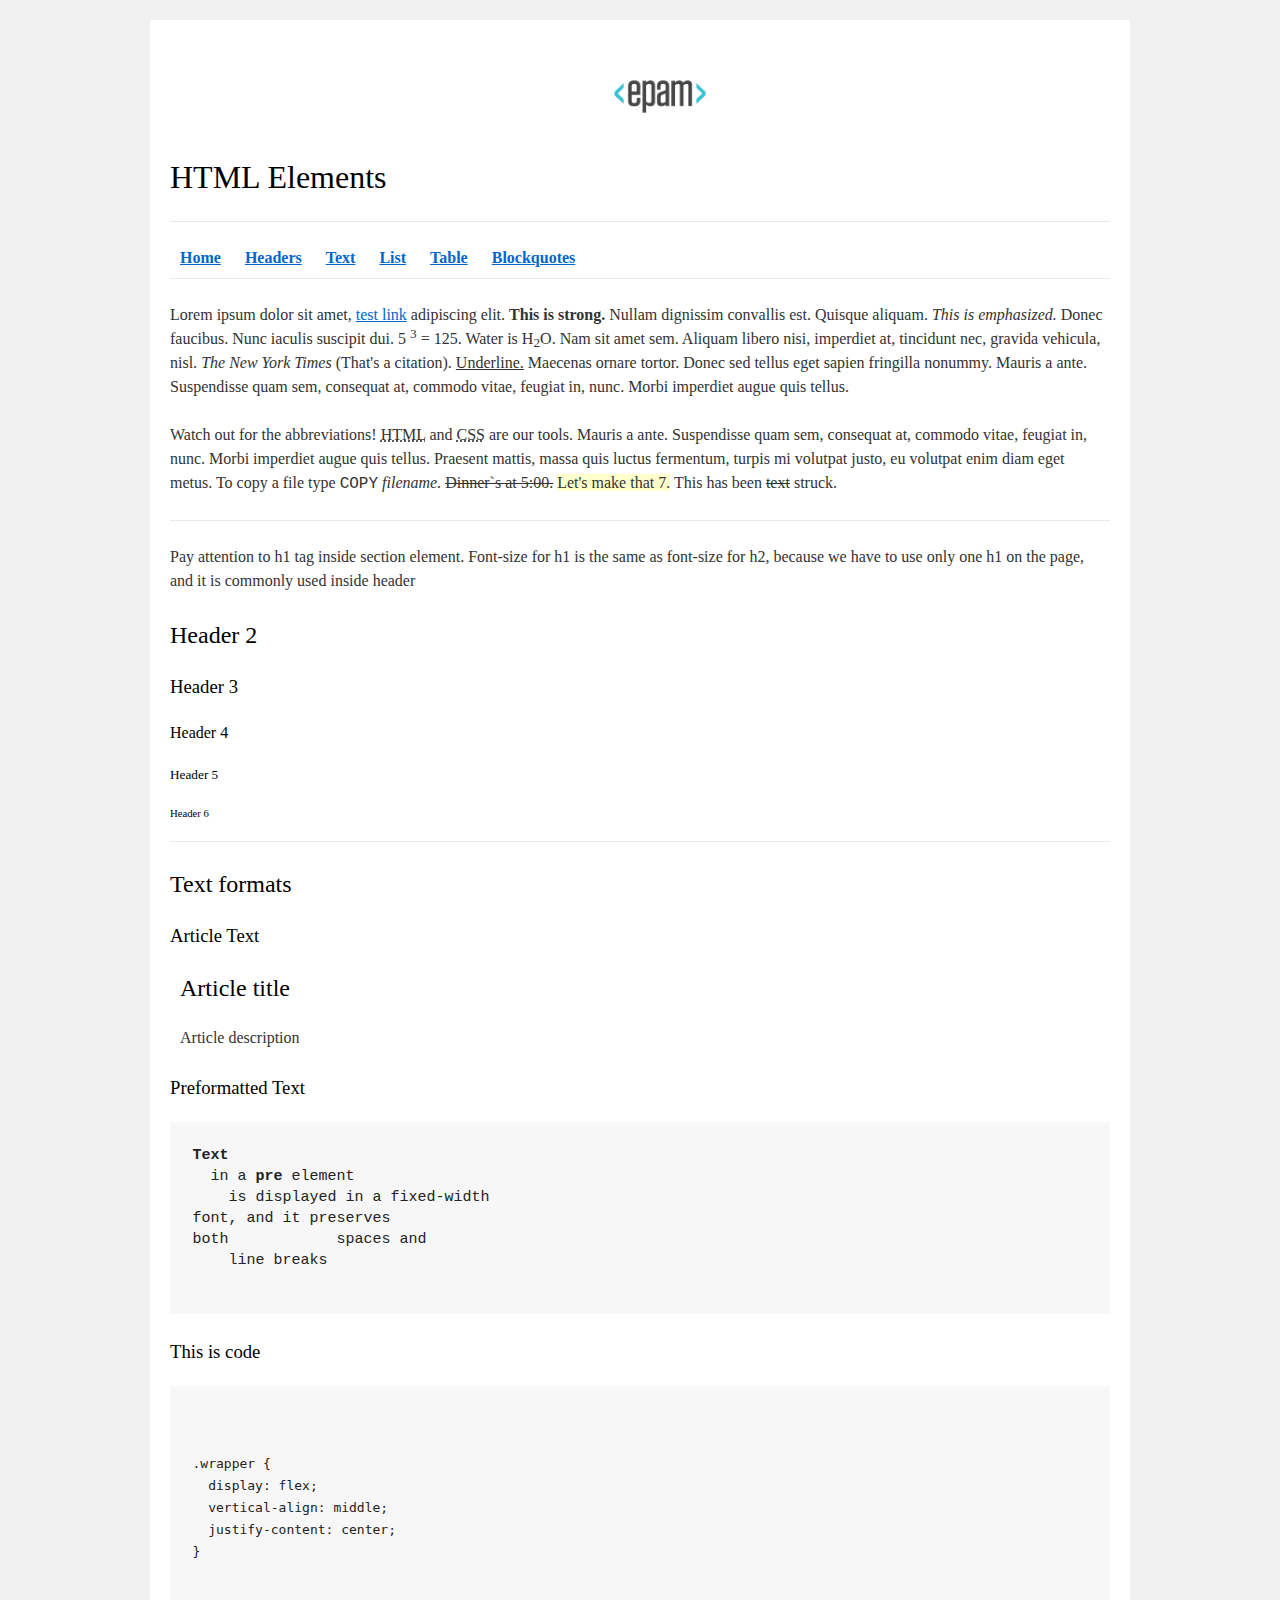
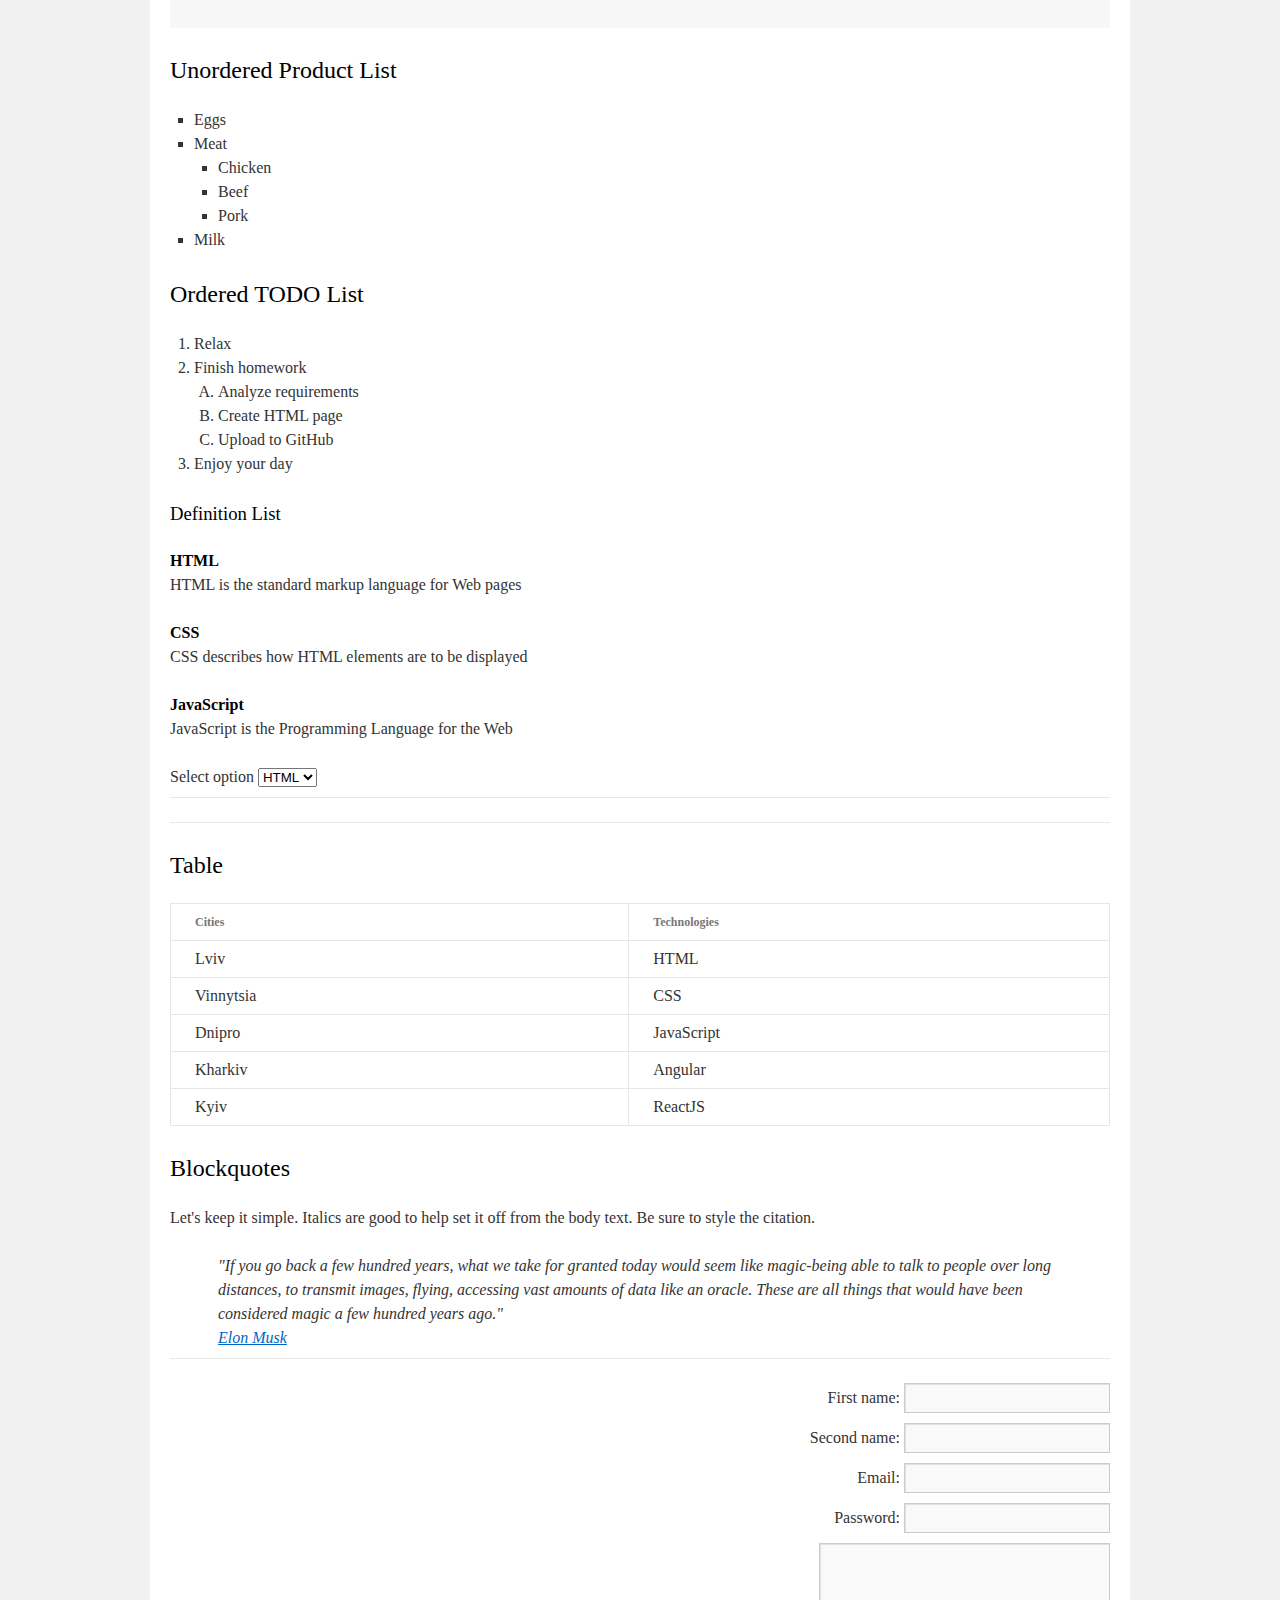
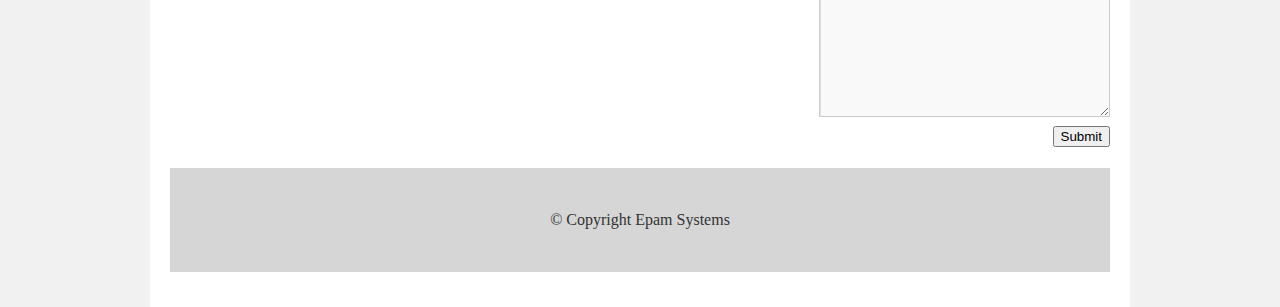
<file: FL11_HW1/homework/index.html>
<!DOCTYPE html>
<html lang="en">

<head>
  <meta charset="utf-8">
  <title>HTML Basics</title>
  <link rel="stylesheet" href="style.css">
</head>

<body>
  <div id="wrapper">
    <div id="main">
      <div id="container">
        <div id="content" role="main">
          <header>
            <img src="logo.png" alt="logoEpam">
            <h1>HTML Elements</h1>
            <hr>
            <nav>
              <a href="#"><b>Home</b></a>
              <a href="#headers"><b>Headers</b></a>
              <a href="#textFormats"><b>Text</b></a>
              <a href="#lists"><b>List</b></a>
              <a href="#table"><b>Table</b></a>
              <a href="#blockquote"><b>Blockquotes</b></a>
            </nav>
            <hr>
          </header>
          <section>
            <p>
              Lorem ipsum dolor sit amet, <a href="#">test link</a> adipiscing elit.
              <strong> This is strong.</strong> Nullam dignissim convallis est. Quisque aliquam.
              <em> This is emphasized.</em> Donec faucibus. Nunc iaculis suscipit dui. 5 <sup>3</sup> = 125.
              Water is H<sub>2</sub>O. Nam sit amet sem. Aliquam libero nisi, imperdiet at, tincidunt nec, gravida vehicula, nisl.
              <i> The New York Times</i> (That's a citation). <u>Underline.</u> 
              Maecenas ornare tortor. Donec sed tellus eget sapien fringilla nonummy. Mauris a ante. Suspendisse quam sem,
              consequat at, commodo vitae, feugiat in, nunc. Morbi imperdiet augue quis tellus.
            </p>
            <p>
              Watch out for the abbreviations! <abbr title="Hyper Text Markup Language">HTML</abbr> and 
              <abbr title="Cascading Style Sheets">CSS</abbr>
              are our tools. Mauris a ante. Suspendisse quam sem, consequat at, commodo vitae, feugiat in, nunc. Morbi
              imperdiet augue quis tellus. Praesent mattis, massa quis luctus fermentum, turpis mi volutpat justo, eu
              volutpat enim diam eget metus. To copy a file type <samp>COPY</samp> <i>filename.</i> <del>Dinner`s at 5:00.</del> <ins>Let's make that 7.</ins>
              This has been <s>text</s> struck.
            </p>
            <hr>
            <p>
              Pay attention to h1 tag inside section element. Font-size for h1 is the same as font-size for h2,
              because we have to use only one h1 on the page, and it is commonly used inside header
            </p>
          </section>
          <section>
            <h2 id="headers">Header 2</h2>
            <h3>Header 3</h3>
            <h4>Header 4</h4>
            <h5>Header 5</h5>
            <h6>Header 6</h6>
            <hr>
          </section>
          <section>
            <h2 id="textFormats">Text formats</h2>
            <h3>Article Text</h3>
            <article>
              <h2>Article title</h2>
              <p>Article description</p>
            </article>
            <h3>Preformatted Text</h3>
            <pre>
<strong>Text</strong>
  in a <strong>pre</strong> element
    is displayed in a fixed-width
font, and it preserves
both            spaces and
    line breaks
            </pre>
            <h3>This is code</h3>
            <pre>
              <code>

.wrapper {
  display: flex;
  vertical-align: middle;
  justify-content: center;
}
              </code>
            </pre>
          </section>
          <section>
            <h2 id="lists">Unordered Product List</h2>
            <ul>
              <li>Eggs</li>
              <li>Meat
                <ul>
                  <li>Chicken</li>
                  <li>Beef</li>
                  <li>Pork</li>
                </ul>
              </li>
              <li>Milk</li>
            </ul>
            <h2>Ordered TODO List</h2>
            <ol>
              <li>Relax</li>
              <li>Finish homework
                <ol>
                  <li>Analyze requirements</li>
                  <li>Create HTML page</li>
                  <li>Upload to GitHub</li>
                </ol>
              </li>
              <li>Enjoy your day</li>
            </ol>
            <h3>Definition List</h3>
            <dl>
              <dt>HTML</dt>
                <dd>HTML is the standard markup language for Web pages</dd>
              <dt>CSS</dt>
                <dd>CSS describes how HTML elements are to be displayed</dd>
              <dt>JavaScript</dt>
                <dd>JavaScript is the Programming Language for the Web</dd>
            </dl>
            <span>Select option</span>
            <select>
              <option value="HTML">HTML</option>
              <option value="CSS">CSS</option>
              <option value="JS">JS</option>
            </select>
          </section>
          <hr>
          <hr>
          <section>
            <h2 id="table">Table</h2>
            <table>
              <thead>
                <tr>
                  <th>Cities</th>
                  <th>Technologies</th>
                </tr>
              </thead>
              <tbody>
                <tr>
                  <td>Lviv</td>
                  <td>HTML</td>
                </tr>
                <tr>
                  <td>Vinnytsia</td>
                  <td>CSS</td>
                </tr>
                <tr>
                  <td>Dnipro</td>
                  <td>JavaScript</td>
                </tr>
                <tr>
                  <td>Kharkiv</td>
                  <td>Angular</td>
                </tr>
                <tr>
                  <td>Kyiv</td>
                  <td>ReactJS</td>
                </tr>
              </tbody>
            </table>
            <h2 id="blockquote">Blockquotes</h2>
            <p>Let's keep it simple. Italics are good to help set it off from the body text. Be sure to style the citation.</p>
            <blockquote>
              <q>
                "If you go back a few hundred years, what we take for granted today would seem like magic-being able
                to talk to people over long distances, to transmit images, flying, accessing vast amounts of data
                like an oracle. These are all things that would have been considered magic a few hundred years ago."
              </q>
              <div>
                <a href="#">Elon Musk</a>
              </div>
            </blockquote>
          </section>
          <hr>
          <form>
            <div>
              <label for="firstName">First name:
                <input type="text" id="firstName">
              </label>
            </div>
            <div>
              <label for="secondName">Second name:
                <input type="text" id="secondName">
              </label>
            </div>
            <div>
              <label for="email">Email:
                <input type="email" id="email">
              </label>
            </div>
            <div>
              <label for="password">Password:
                <input type="password" id="password">
              </label>
            </div>
            <div>
              <textarea name="textarea" id="textarea" cols="30" rows="7"></textarea>
            </div>
            <button>Submit</button>
          </form>
          <footer>
            <span>&#169; Copyright Epam Systems</span>
          </footer>          
        </div>
      </div>
    </div>
  </div>
</body>

</html>
</file>
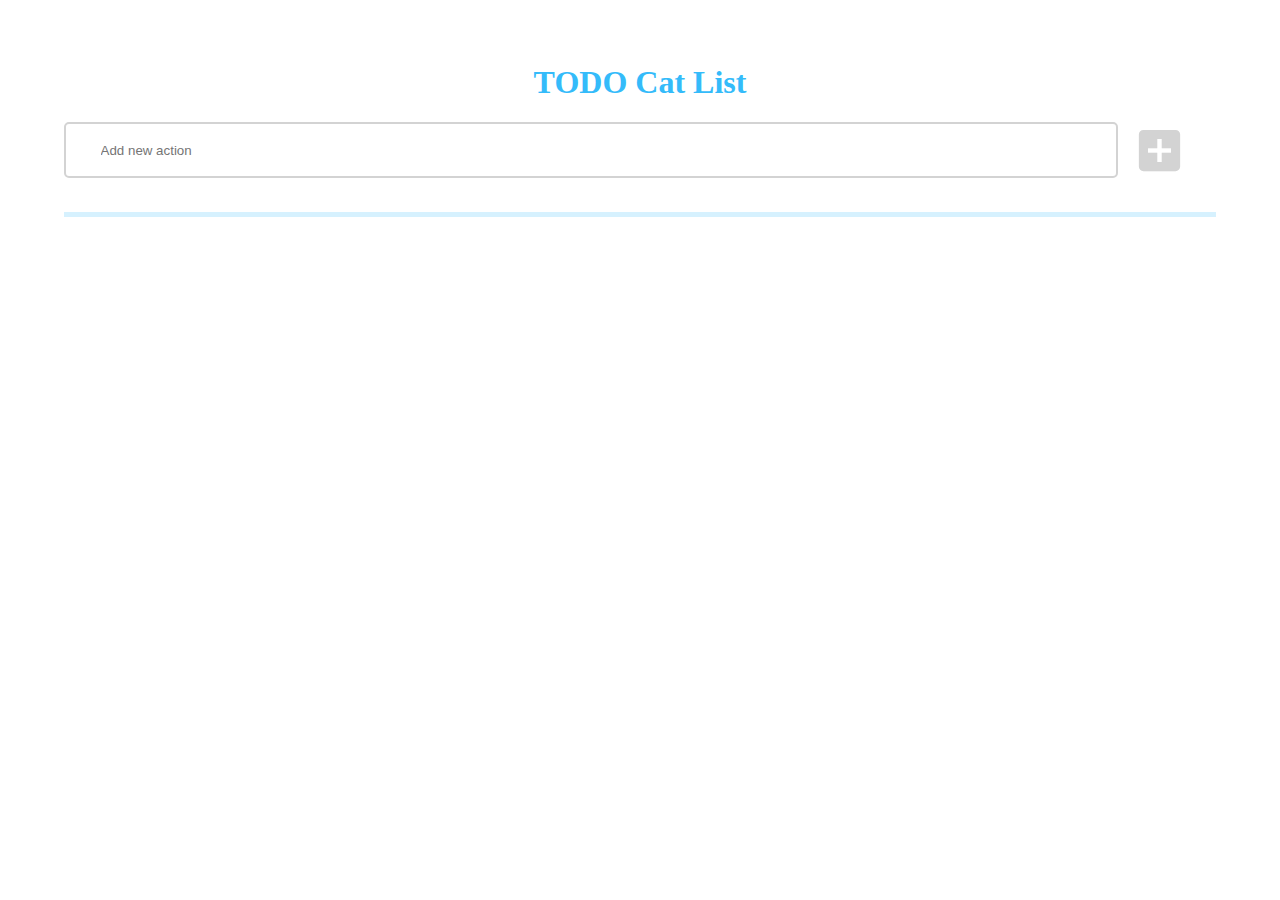
<file: FL11_HW11/homework/index.html>
<!DOCTYPE html>
<html lang="en">
<head>
  <meta charset="UTF-8">
  <title>Homework 11 - TODO Cat List</title>
  <link rel="stylesheet" href="./assets/material-icons/material-icons.css">
  <link rel="stylesheet" href="./assets/styles.css">
</head>
<body>
  <div id="root">
    <header class="header">
      <h1 class="title-head"> TODO Cat List</h1>
      <h2 class="message-bar">Maximum item per list are created</h2>
      <div class="input-flex">
        <input class="input-action" type="text" placeholder="Add new action">
        <button class="add-action add-button" disabled><i class="material-icons">
            add_box
          </i>
      </button>
    </header>
    <hr>
    <div class="conteiner-tasks">

    </div>
  </div>

  <script src="./src/app.js"></script>
</body>
</html>
</file>
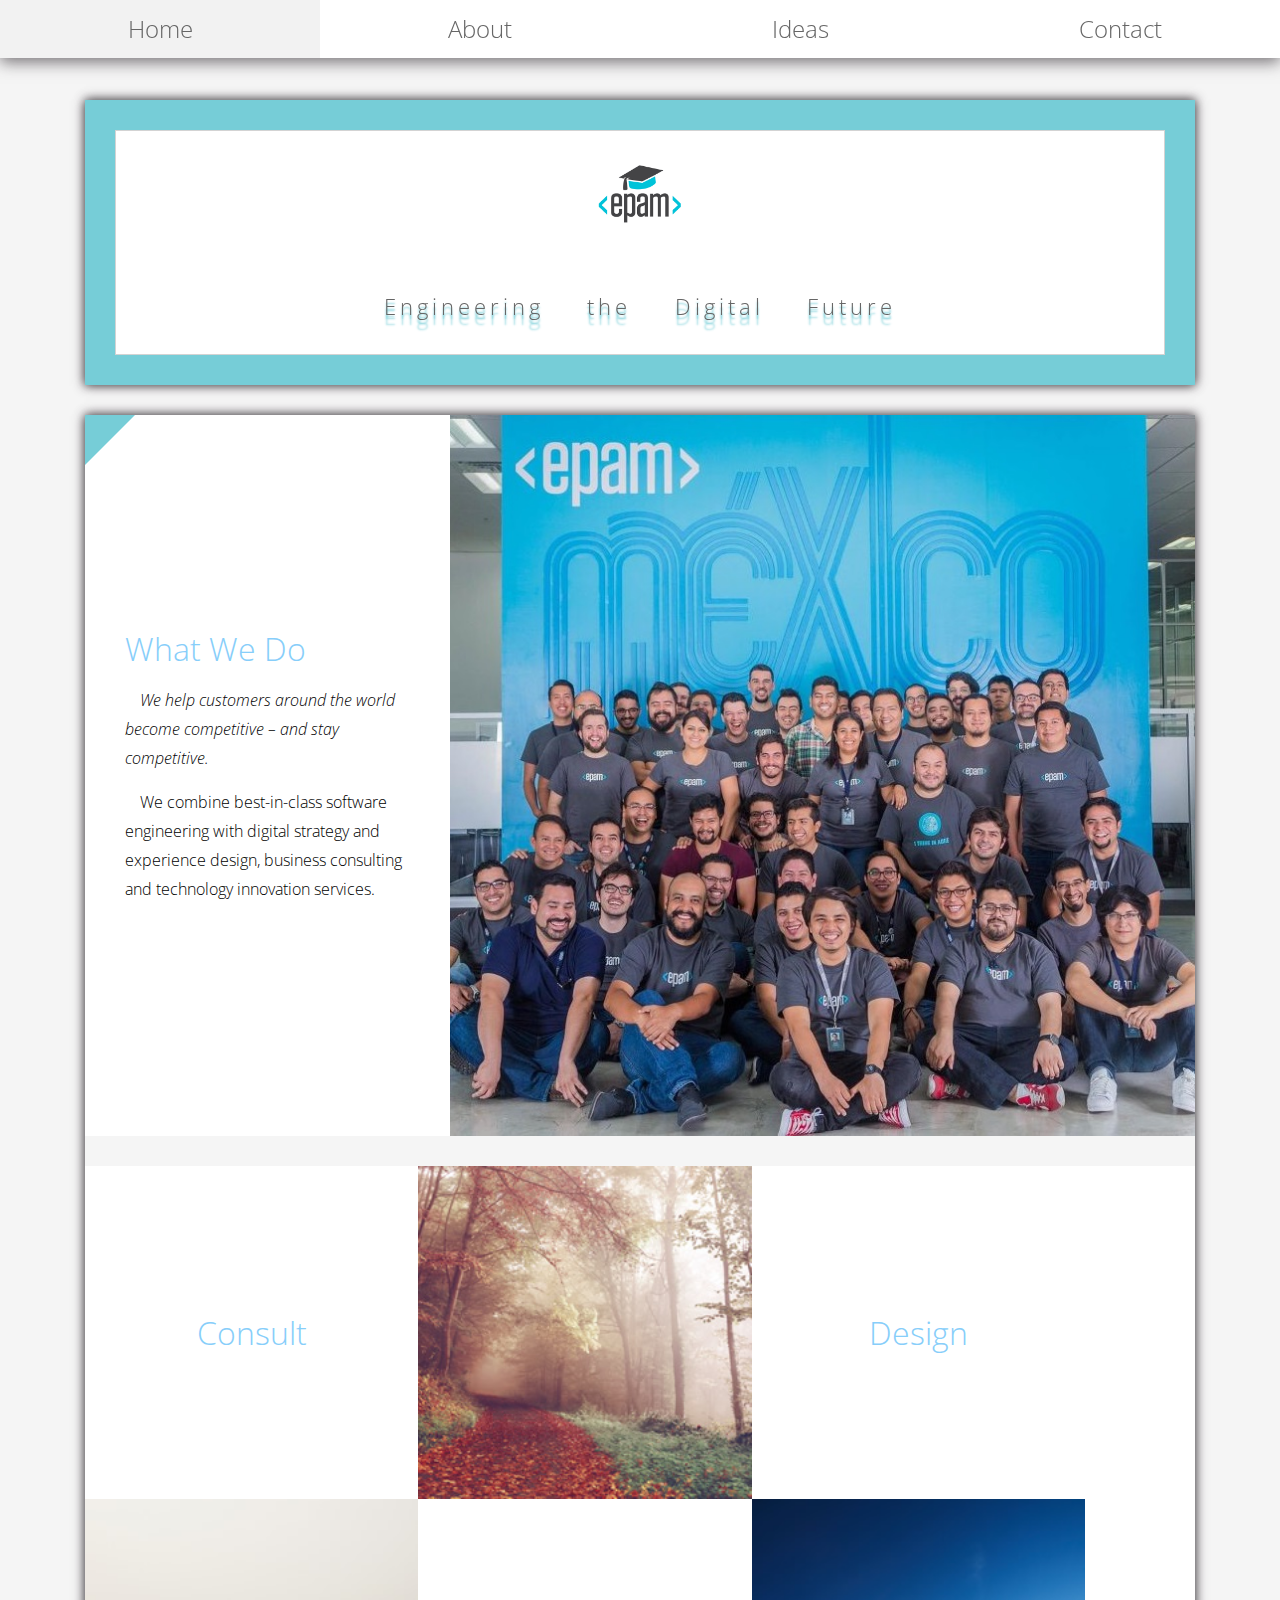
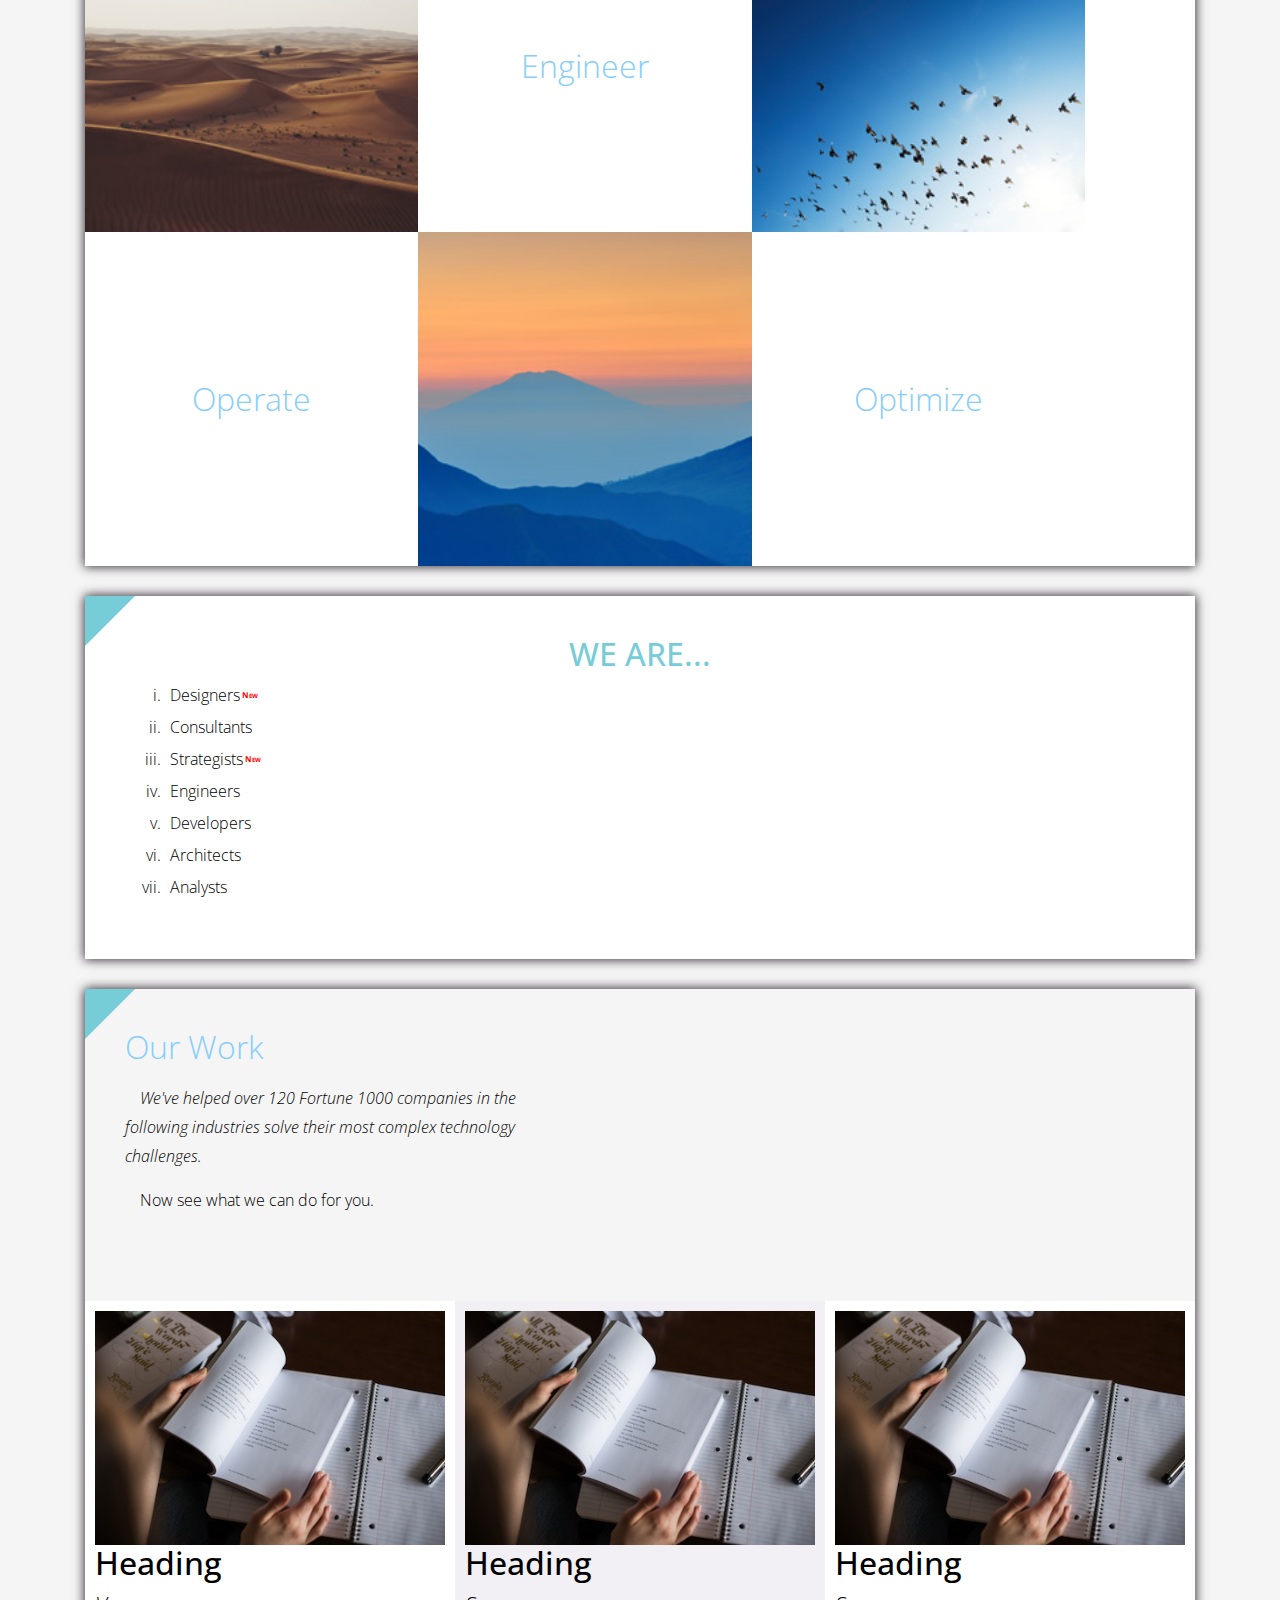
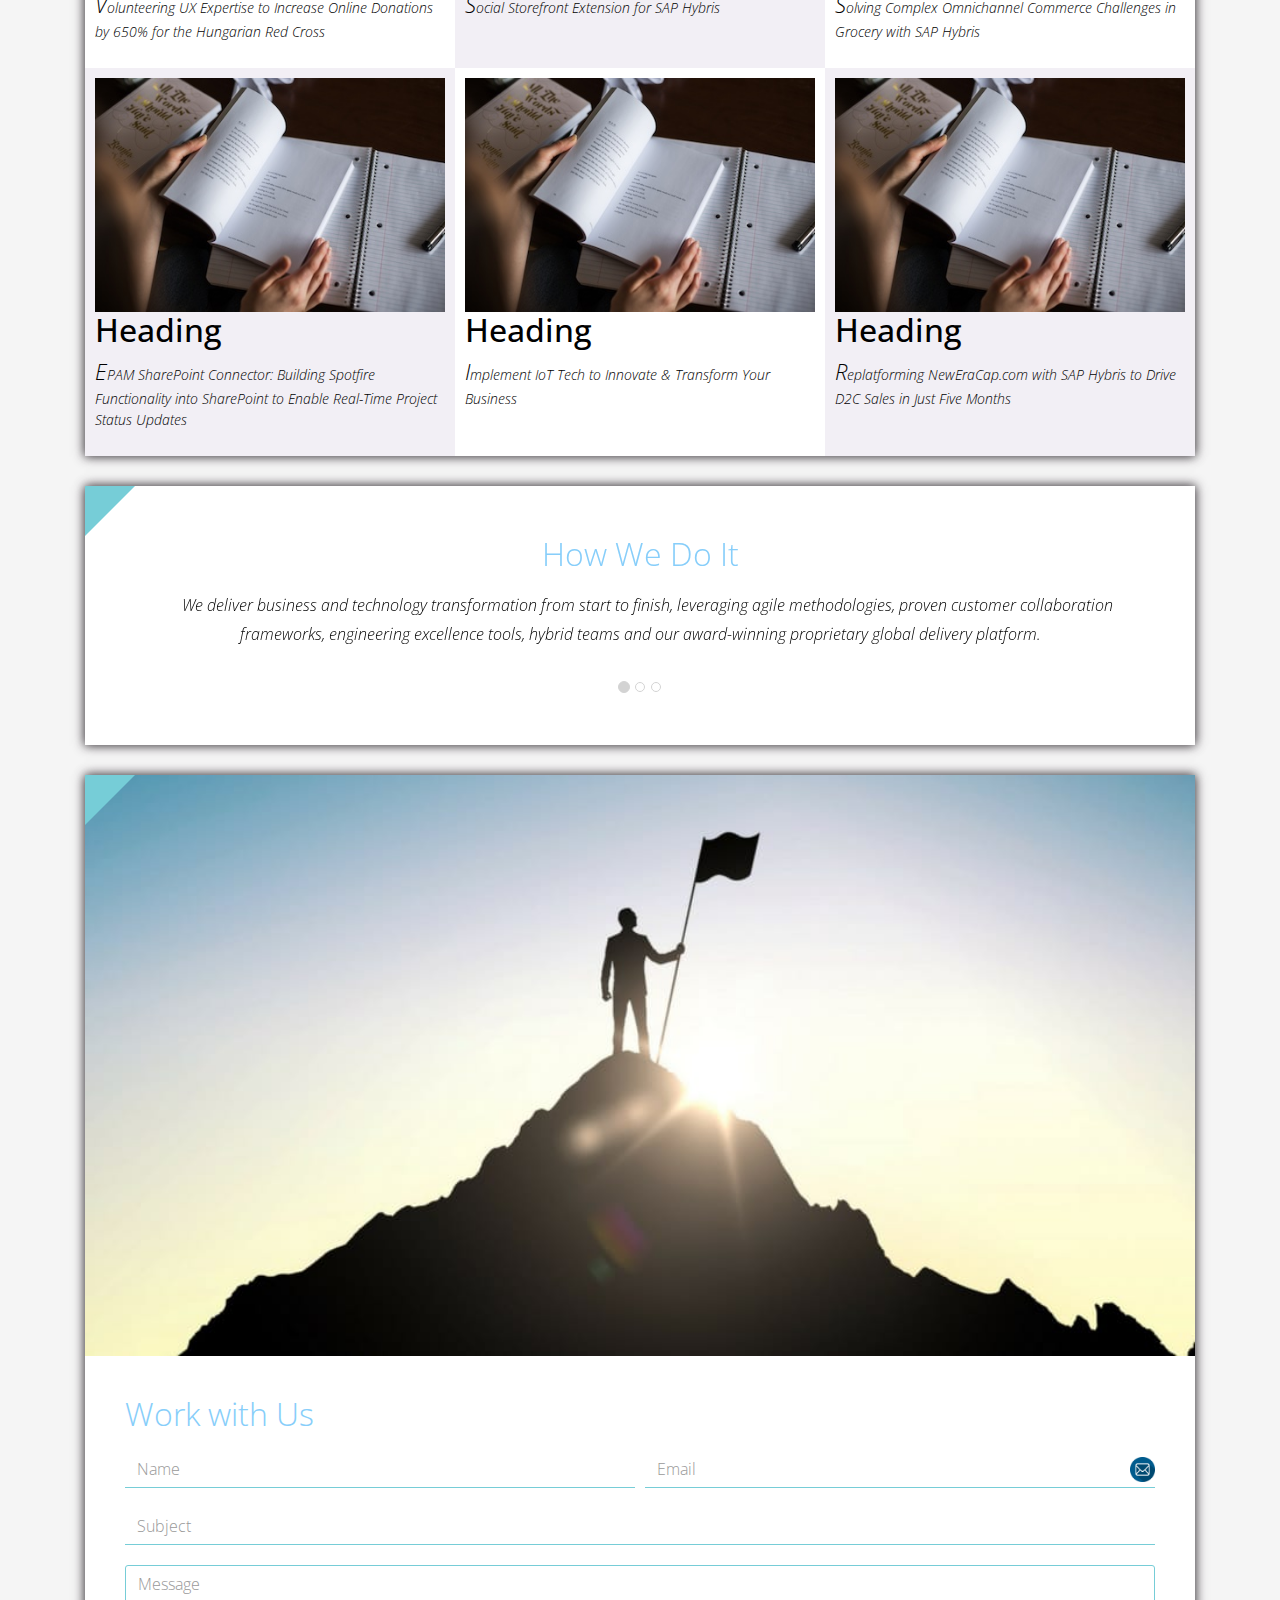
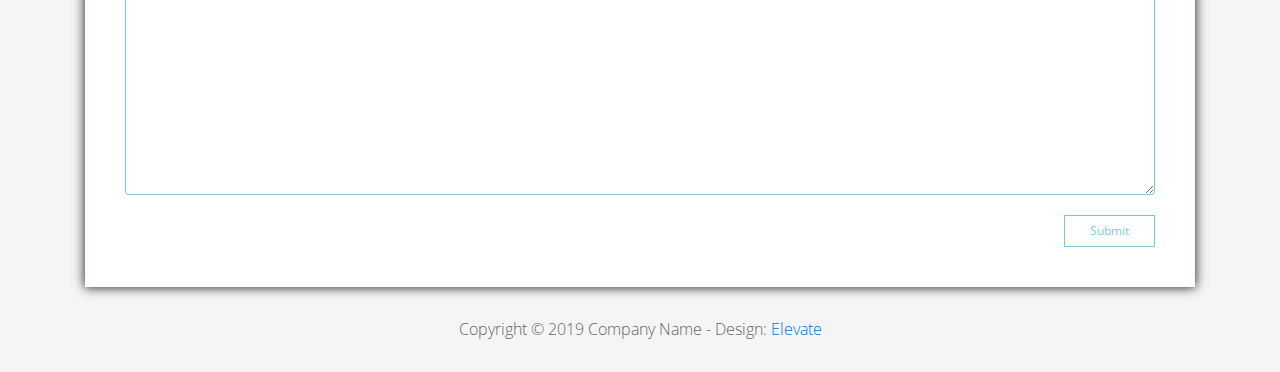
<file: FL11_HW2/homework/index.html>
<!DOCTYPE html>
<html lang="en">
<head>
  <meta charset="utf-8">
  <meta http-equiv="X-UA-Compatible" content="IE=edge">
  <meta name="viewport" content="width=device-width, initial-scale=1">

  <title>CSS Basics HW</title>



  <!-- load stylesheets -->
  <link rel="stylesheet" href="http://fonts.googleapis.com/css?family=Open+Sans:300,400">
  <!-- Google web font "Open Sans" -->
  <link rel="stylesheet" href="css/bootstrap.min.css">
  <!-- Bootstrap style -->
  <link rel="stylesheet" href="css/general.css">
  <link rel="stylesheet" href="css/style.css">
  <!-- Templatemo style -->
</head>

<body>
<div class="container">

  <div class="tm-sidebar">
    <nav class="tm-main-nav">
      <ul>
        <li class="tm-nav-item"><a href="#home" class="tm-nav-item-link">Home</a></li>
        <li class="tm-nav-item"><a href="#about" class="tm-nav-item-link">About</a></li>
        <li class="tm-nav-item"><a href="#ideas" class="tm-nav-item-link">Ideas</a></li>
        <li class="tm-nav-item"><a href="#contact" class="tm-nav-item-link">Contact</a></li>
      </ul>
    </nav>
  </div>

  <div class="tm-main-content">

    <div id="home" class="tm-content-box tm-content-header margin-b-10">
      <div class="tm-banner">
        <div class="tm-banner-inner">
          <img src="img/epam_logo.png" width="100" alt="">
          <p class="tm-banner-text">Engineering the Digital Future</p>
        </div>
      </div>
    </div>

    <section>
      <div class="tm-content-box flex-2-col">

        <div class="padding-medium flex-item tm-team-description-container flex-item">
          <h2 class="tm-section-title">What We Do</h2>
          <p class="tm-section-description">We help customers around the world become competitive – and stay competitive.</p>
          <p class="tm-section-description"> We combine best-in-class software engineering with digital strategy and experience design, business consulting and technology innovation services.</p>
        </div>
        <div class="flex-item tm-team-img">
          <img src="img/epam-mexico.jpg" alt="epam-mexico">
        </div>

      </div>

      <div id="about" class="tm-content-box">

        <ul class="boxes gallery-container">
          <li class="box box-bg">
            <h2 class="tm-section-title tm-section-title-box tm-box-bg-title">Consult</h2>
          </li>
          <li class="box">
            <a href="img/idea-large-01.jpg">
              <img src="img/idea-01.jpg" alt="Image" class="img-fluid thumbnail box-img">
            </a>
          </li>
          <li class="box box-bg">
            <h2 class="tm-section-title tm-section-title-box tm-box-bg-title">Design</h2>
          </li>
          <li class="box">
            <a href="img/idea-large-02.jpg">
              <img src="img/idea-02.jpg" alt="Image" class="img-fluid thumbnail box-img">
            </a>
          </li>
          <li class="box box-bg">
            <h2 class="tm-section-title tm-section-title-box tm-box-bg-title">Engineer</h2>
          </li>
          <li class="box">
            <a href="img/idea-large-03.jpg">
              <img src="img/idea-03.jpg" alt="Image" class="img-fluid thumbnail box-img">
            </a>
          </li>
          <li class="box box-bg">
            <h2 class="tm-section-title tm-section-title-box tm-box-bg-title">Operate</h2>
          </li>
          <li class="box">
            <a href="img/idea-large-04.jpg">
              <img src="img/idea-04.jpg" alt="Image" class="img-fluid thumbnail box-img">
            </a>
          </li>
          <li class="box box-bg">
            <h2 class="tm-section-title tm-section-title-box tm-box-bg-title">Optimize</h2>
          </li>
        </ul>

      </div>

    </section>

    <!-- slider -->
    <section class="heading tm-content-box">
      <div class="padding-medium">
        <h2> WE ARE...</h2>
        <ol>
          <li><a href="index.html" class="text">Designers</a></li>
          <li><a href="index.html">Consultants</a></li>
          <li><a href="#" class="text">Strategists</a></li>
          <li><a href="#">Engineers</a></li>
          <li><a href="#">Developers</a></li>
          <li><a href="#">Architects</a></li>
          <li><a href="#">Analysts</a></li>
        </ol>
      </div>
    </section>

    <section class="blocks">
      <div class="padding-medium flex-item tm-team-description-container">
        <h2 class="tm-section-title">Our Work</h2>
        <p class="tm-section-description">We've helped over 120 Fortune 1000 companies in the following industries solve their most complex technology challenges. </p>
        <p class="tm-section-description"> Now see what we can do for you.</p>
      </div>
      <div class="tm-content-box flex-2-col">
      </div>
      <div  class="tm-content-box">
        <ul class="boxes gallery-container">
          <li class="box box-work">
            <img src="img/study.jpeg" alt="Image" class="img-fluid">
            <div>
              <h2>Heading</h2>
              <p>Volunteering UX Expertise to Increase Online Donations by 650% for the Hungarian Red Cross</p>
            </div>
          </li>
          <li class="box box-work">
            <img src="img/study.jpeg" alt="Image" class="img-fluid">
            <div>
              <h2>Heading</h2>
              <p>Social Storefront Extension for SAP Hybris</p>
            </div>
          </li>
          <li class="box box-work">
            <img src="img/study.jpeg" alt="Image" class="img-fluid">
            <div>
              <h2>Heading</h2>
              <p>Solving Complex Omnichannel Commerce Challenges in Grocery with SAP Hybris</p>
            </div>
          </li>
          <li class="box box-work">
            <img src="img/study.jpeg" alt="Image" class="img-fluid">
            <div>
              <h2>Heading</h2>
              <p>EPAM SharePoint Connector: Building Spotfire Functionality into SharePoint to Enable Real-Time Project Status Updates</p>
            </div>
          </li>
          <li class="box box-work">
            <img src="img/study.jpeg" alt="Image" class="img-fluid">
            <div>
              <h2>Heading</h2>
              <p>Implement IoT Tech to Innovate &amp; Transform Your Business</p>
            </div>
          </li>
          <li class="box box-work">
            <img src="img/study.jpeg" alt="Image" class="img-fluid">
            <div>
              <h2>Heading</h2>
              <p>Replatforming NewEraCap.com with SAP Hybris to Drive D2C Sales in Just Five Months</p>
            </div>
          </li>
        </ul>

      </div>
    </section>

    <section id="ideas">
      <div id="tmCarousel" class="carousel slide tm-content-box" data-ride="carousel">

        <ol class="carousel-indicators">
          <li data-target="#tmCarousel" data-slide-to="0" class="active"></li>
          <li data-target="#tmCarousel" data-slide-to="1" class=""></li>
          <li data-target="#tmCarousel" data-slide-to="2" class=""></li>
        </ol>

        <div class="carousel-inner" role="listbox">

          <div class="carousel-item active">
            <div class="carousel-content">
              <div class="flex-item">
                <h2 class="tm-section-title">How We Do It</h2>
                <p class="tm-section-description carousel-description">We deliver business and technology transformation from start to finish, leveraging agile methodologies, proven customer collaboration frameworks, engineering excellence tools, hybrid teams and our award-winning proprietary global delivery platform.</p>
              </div>
            </div>
          </div>

          <div class="carousel-item">
            <div class="carousel-content">
              <div class="flex-item">
                <h2 class="tm-section-title">Our Clients</h2>
                <p class="tm-section-description carousel-description">Lorem ipsum dolor sit amet,
                  consectetur adipiscing elit. Quisque vel nisi pharetra nibh varius pharetra ac
                  sagittis nisi. Etiam pharetra vestibulum hendrerit. Pellentesque interdum metus
                  sed massa rutrum.</p>
              </div>
            </div>
          </div>

          <div class="carousel-item">
            <div class="carousel-content">
              <div class="flex-item">
                <h2 class="tm-section-title">Our Projects</h2>
                <p class="tm-section-description carousel-description">Donec ex libero, fringilla
                  vitae purus sit amet, rhoncus pharetra lorem. Pellentesque id sem id lacus
                  ultricies vehicula. Aliquam rutrum mi non. Pellentesque interdum metus sed massa
                  rutrum.</p>
              </div>
            </div>
          </div>

        </div>

      </div>
    </section>

    <section class="tm-content-box">
      <img src="img/contact-us.jpg" alt="Contact image" class="img-fluid img-contact-us">

      <div id="contact" class="padding-medium">
        <h2 class="tm-section-title">Work with Us</h2>
        <form action="#contact" method="get" class="contact-form">

          <div class="form-group col-xs-12 col-sm-12 col-md-6 col-lg-6 form-group-2-col-left">
            <input type="text" id="contact_name" name="contact_name" class="form-control"
                   placeholder="Name" required/>
          </div>
          <div class="form-group col-xs-12 col-sm-12 col-md-6 col-lg-6 form-group-2-col-right mandatory-field">
            <input type="email" id="contact_email" name="contact_email" class="form-control"
                   placeholder="Email" required/>
          </div>
          <div class="form-group">
            <input type="text" id="contact_subject" name="contact_subject" class="form-control"
                   placeholder="Subject" required/>
          </div>
          <div class="form-group">
            <textarea id="contact_message" name="contact_message" class="form-control" rows="9"
                      placeholder="Message" required></textarea>
          </div>

          <button type="submit" class="btn btn-primary submit-btn">Submit</button>

        </form>
      </div>
    </section>

    <footer class="tm-footer">
      <p class="text-xs-center">Copyright &copy; 2019 Company Name

        - Design: <a rel="nofollow" href="http://www.templatemo.com/tm-481-elevate"
                     target="_parent">Elevate</a></p>
    </footer>

  </div>

</div>

</body>
</html>
</file>
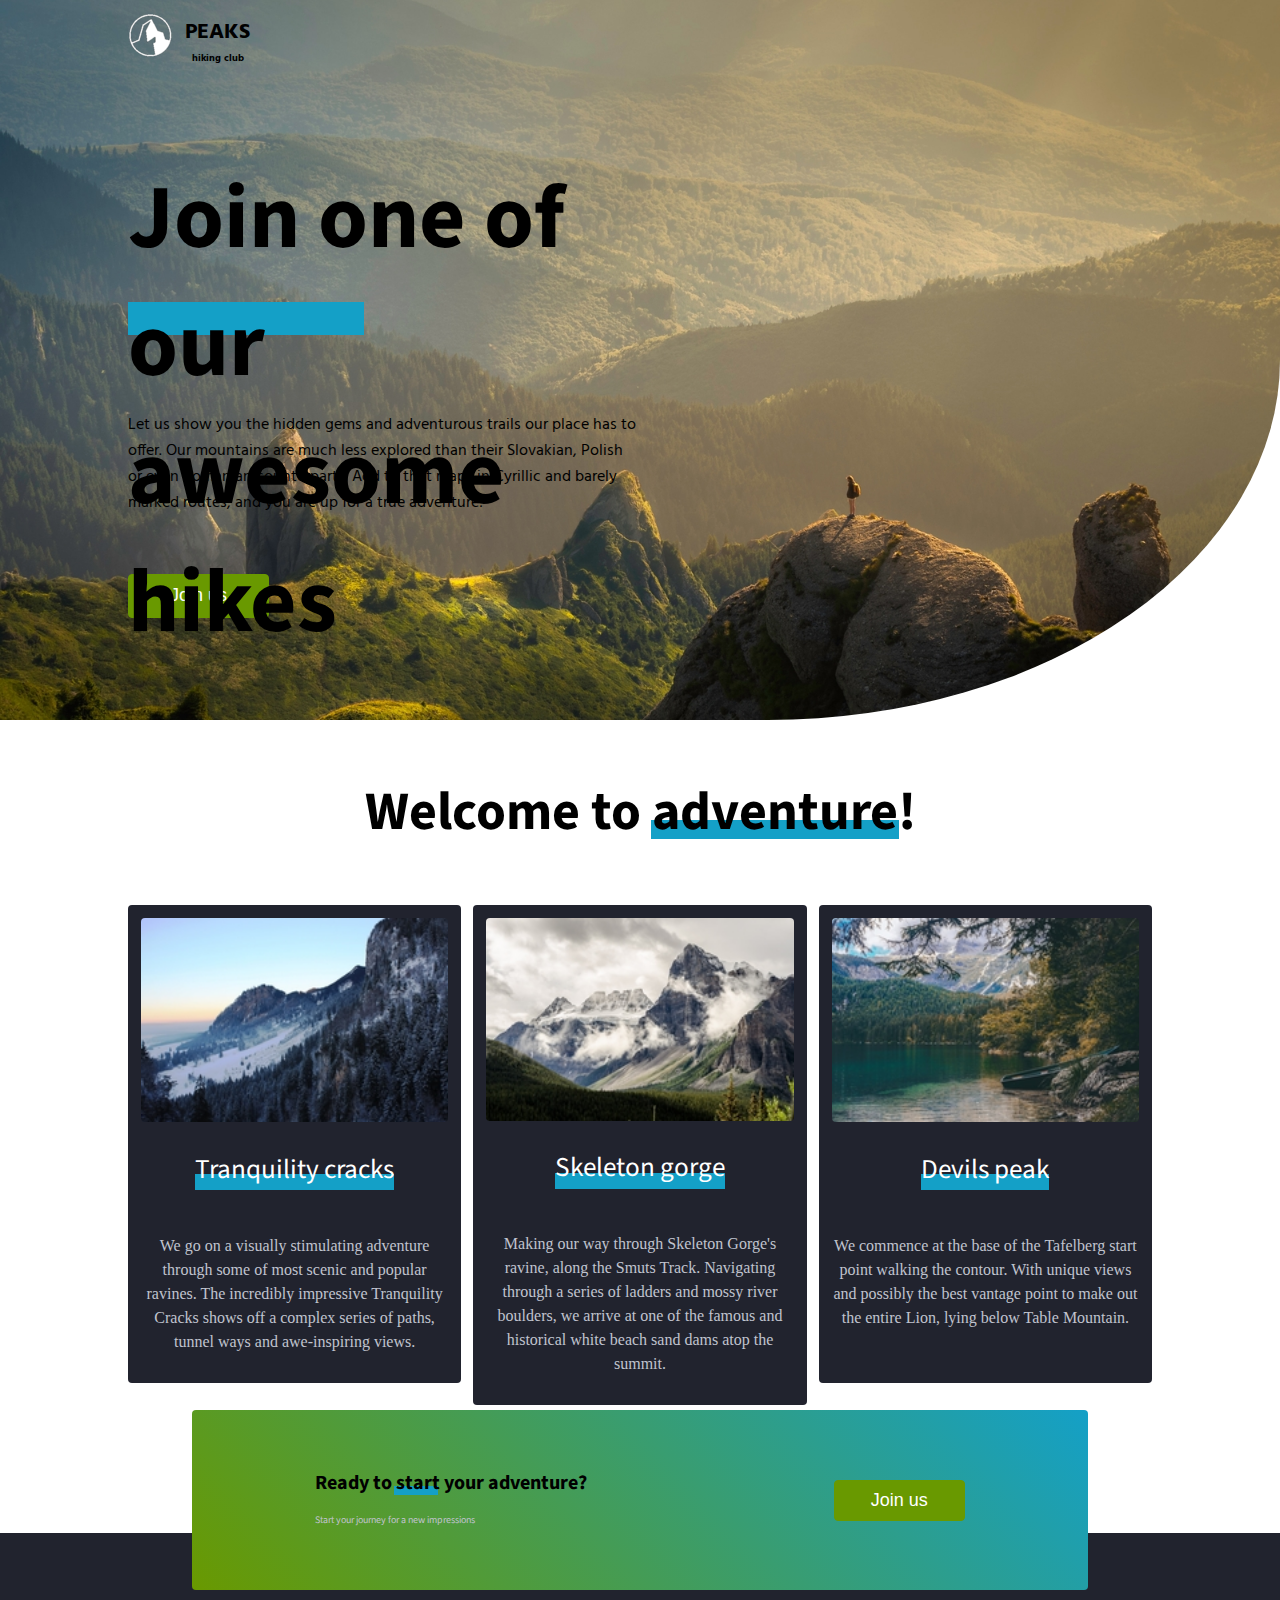
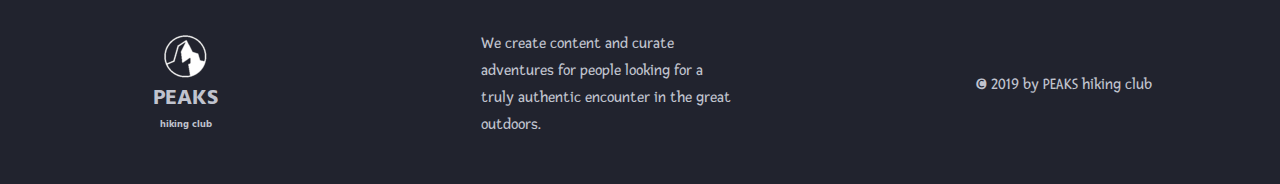
<file: FL11_HW3/homework/index.html>
<!DOCTYPE html>
<html lang="en">

  <head>
    <meta charset="UTF-8">
    <meta name="viewport" content="width=device-width, initial-scale=1.0">
    <meta http-equiv="X-UA-Compatible" content="ie=edge">
    <link href="https://fonts.googleapis.com/css?family=Hind:400,600%7CSource+Sans+Pro:400,600,700%7CFresca" rel="stylesheet"/>

    <!-- Styles should be switched here: -->

    <link rel="stylesheet" type="text/css" href="css/style1.css">
    <!-- <link rel="stylesheet" type="text/css" href="css/style2.css"> -->

    <title>PEAKS hiking club</title>
  </head>

  <body>
    <header class="header">
      <div class="header-wrap">
        <div class="landing-logo">
          <img src="img/m-logo.png" alt="logo" />
          <p>PEAKS<span>hiking club</span></p>
        </div>
        <p class="header_heading">
          Join one of our awesome hikes
        </p>
        <p class="header_text">
          Let us show you the hidden gems and adventurous trails our place has to offer.
          Our mountains are much less explored than their Slovakian,
          Polish or even Romanian counterparts. Add to that maps in Cyrillic and barely marked routes,
          and you are up for a true adventure!
        </p>
        <button class="header_button">Join us</button>
      </div>
    </header>
    <main class="section">
      <p class="section_text">
        Welcome to adventure!
      </p>
      <div class="section_card_wrap">
        <div class="section_card">
          <img class="section_card_img"
               src="img/m-1.jpg"
               alt="experts"/>
          <p class="section_card_heading">
            Tranquility cracks
            <span class="section_card_underline"></span>
          </p>
          <p class="section_card_text">
            We go on a visually stimulating adventure through some of most scenic and popular ravines.
            The incredibly impressive Tranquility Cracks shows off a complex series of paths, tunnel ways and awe-inspiring views.
          </p>
        </div>
        <div class="section_card">
          <img class="section_card_img"
               src="img/m-2.jpg"
               alt="content formats"/>
          <p class="section_card_heading">
            Skeleton gorge
            <span class="section_card_underline"></span>
          </p>
          <p class="section_card_text">
            Making our way through Skeleton Gorge's ravine, along the Smuts Track.
            Navigating through a series of ladders and mossy river boulders, we arrive at one of the famous and historical white beach sand dams atop the summit.
          </p>
        </div>
        <div class="section_card">
          <img class="section_card_img"
               src="img/m-3.jpg"
               alt="certificate"/>
          <p class="section_card_heading">
            Devils peak
            <span class="section_card_underline"></span>
          </p>
          <p class="section_card_text">
            We commence at the base of the Tafelberg start point walking the contour.
            With unique views and possibly the best vantage point to make out the entire Lion, lying below Table Mountain.
          </p>
        </div>
      </div>
      <div class="section_banner">
        <div class="section_banner_text_wrap">
          <p class="section_banner_heading">
            Ready to start your adventure?
          </p>
          <p class="section_banner_text">
            Start your journey for a new impressions
          </p>
        </div>
        <button class="section_banner_button">Join us</button>
      </div>
    </main>
    <footer class="footer">
      <div class="footer-wrap">
        <div class="footer_logo landing-logo">
          <img src="img/m-logo.png" alt="logo" />
          <p>PEAKS<span>hiking club</span></p>
        </div>
        <p class="footer_text">
          We create content  and curate adventures for  people looking for a truly authentic encounter in the great outdoors.
        </p>
        <span class="footer-cr">
          &copy; 2019 by PEAKS hiking club
        </span>
      </div>
    </footer>
  </body>

</html>
</file>
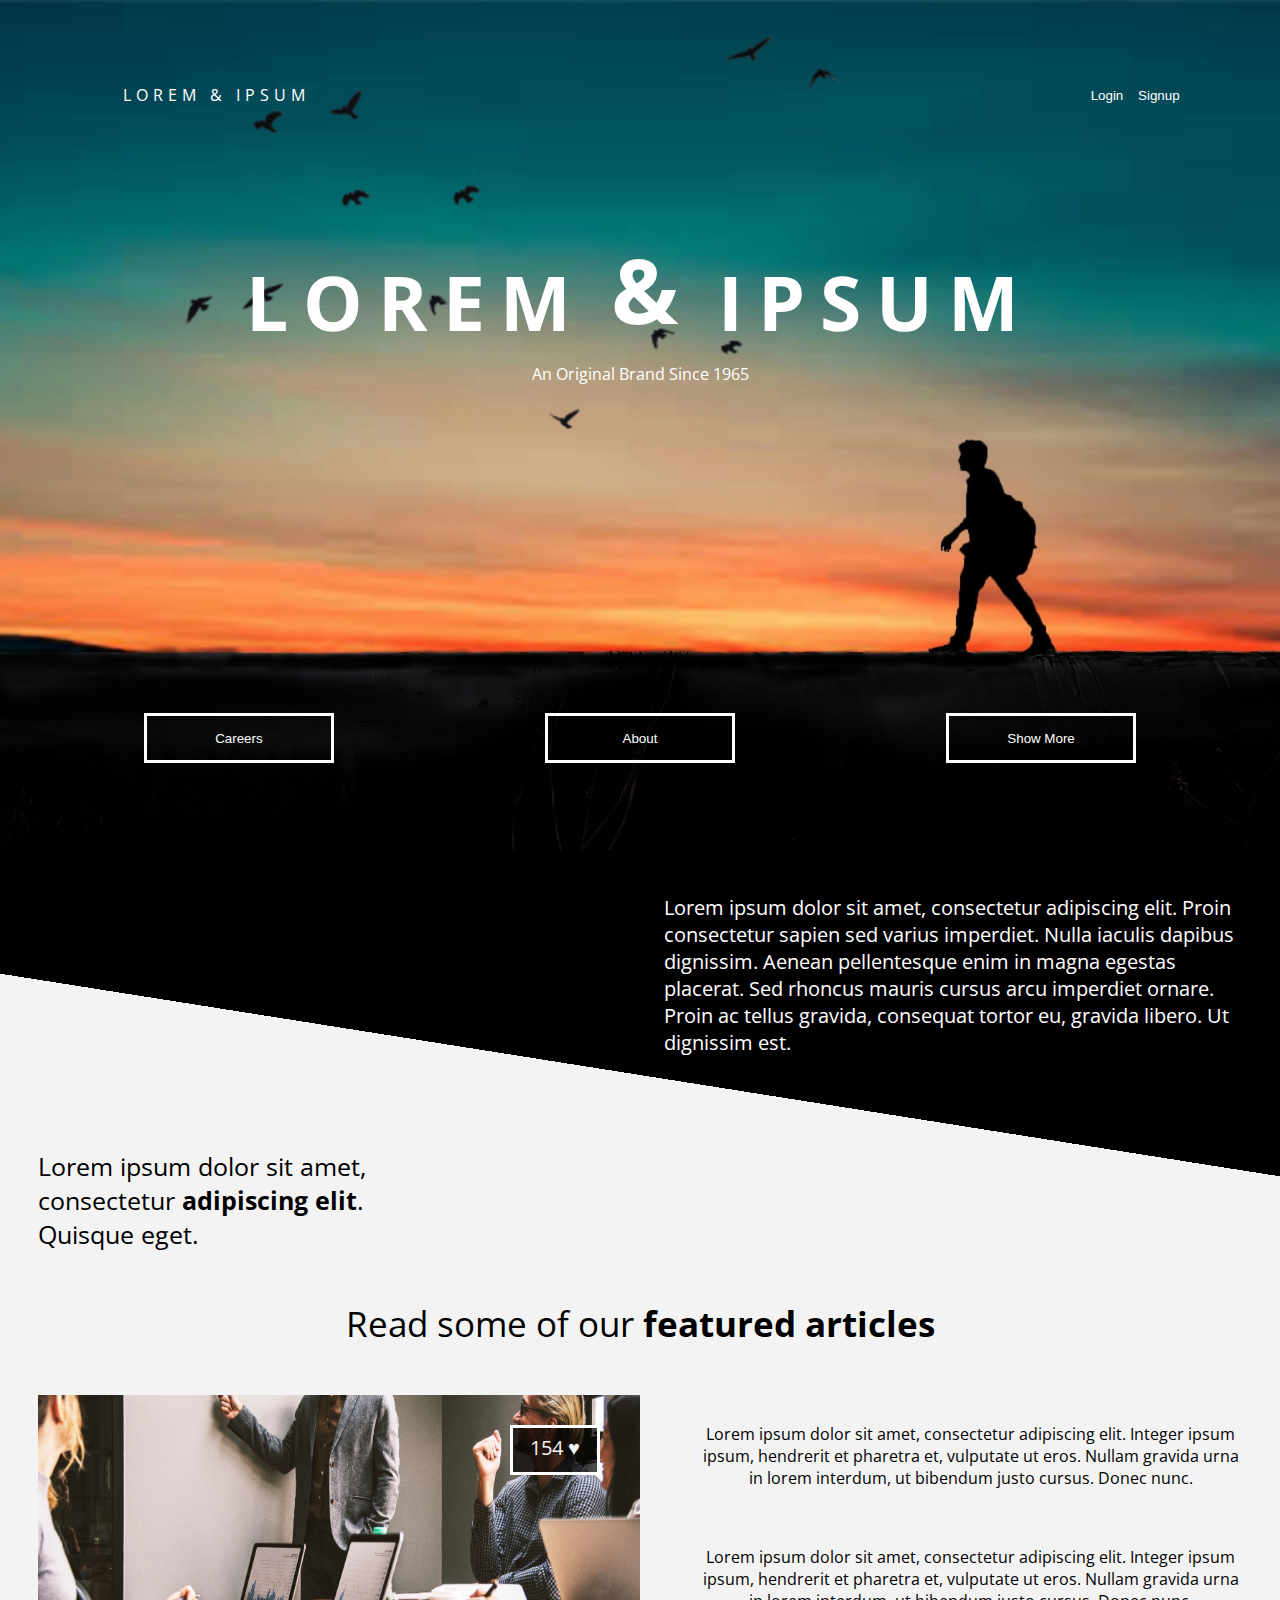
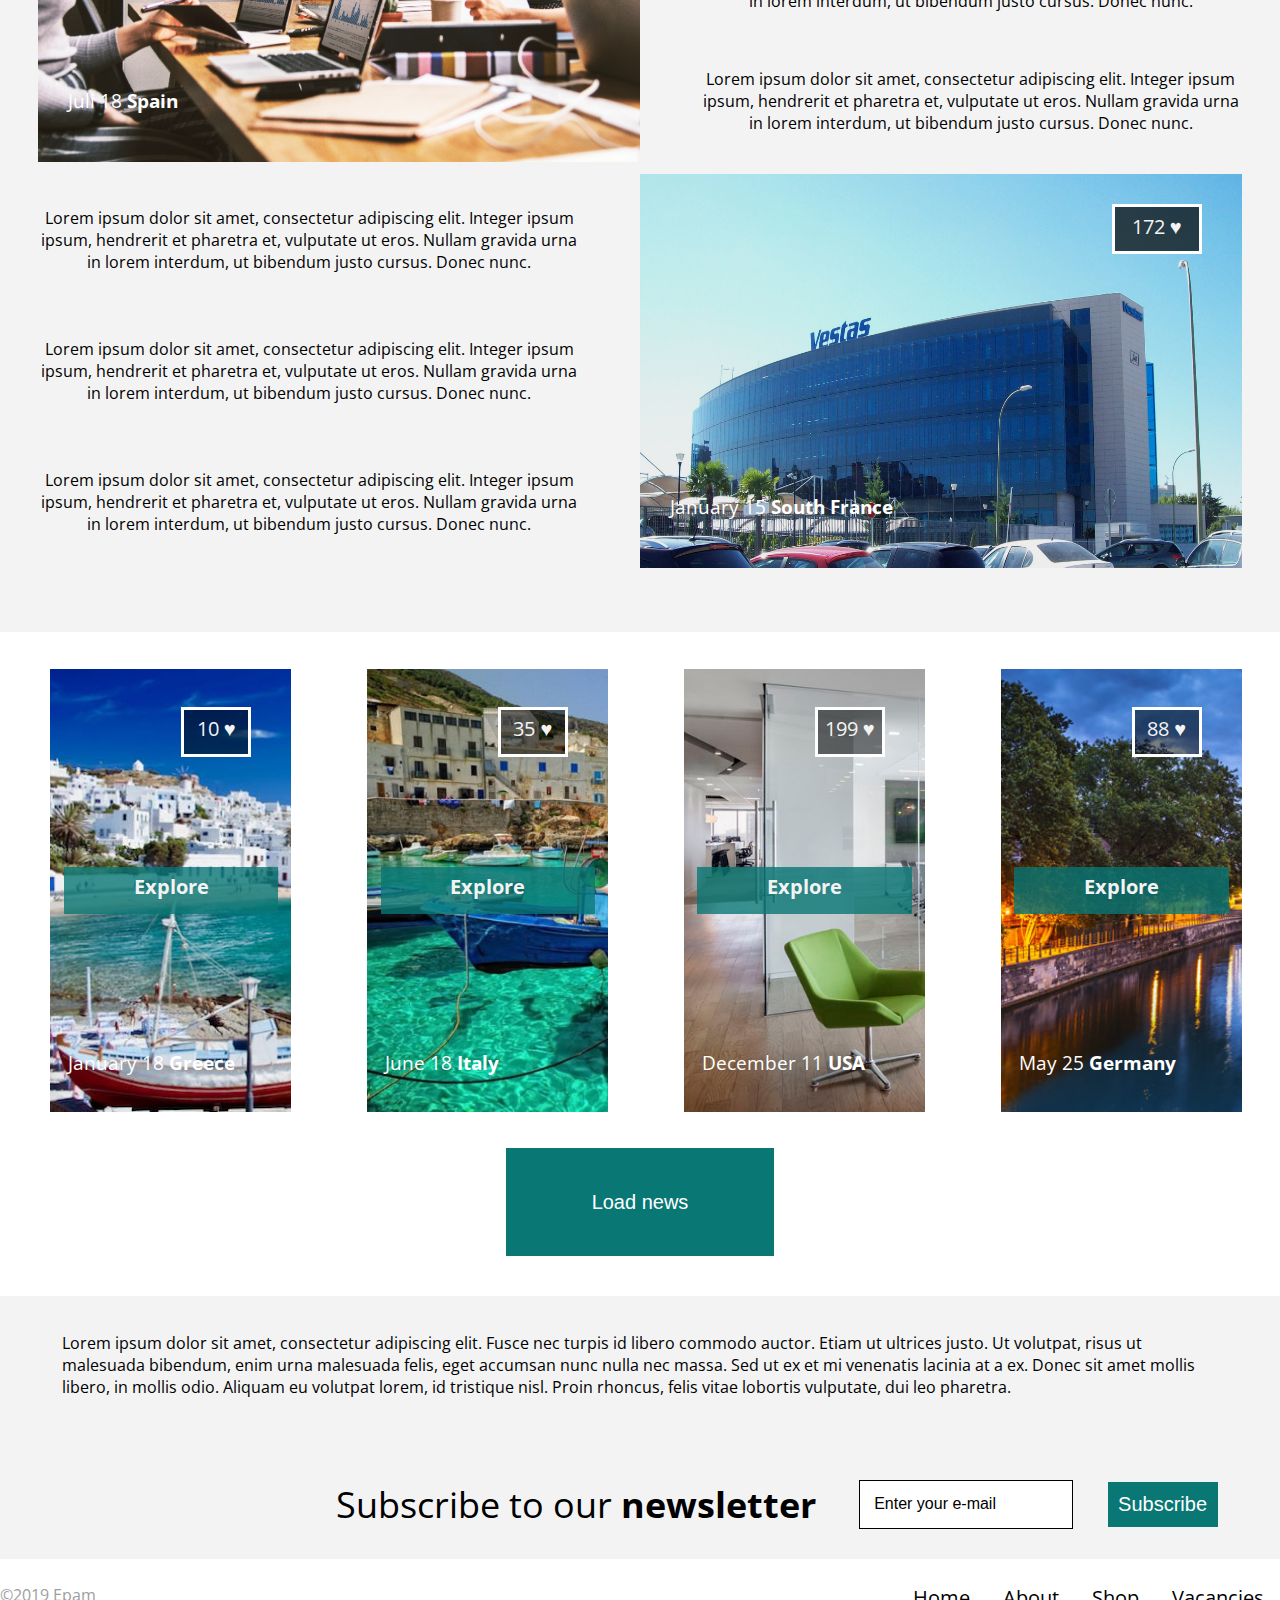
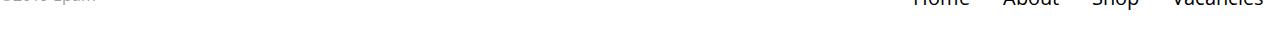
<file: FL11_HW4/homework/index.html>
<!DOCTYPE html>
<html lang="en">
<head>
    <meta charset="UTF-8">
    <meta name="viewport" content="width=device-width, initial-scale=1.0">
    <meta http-equiv="X-UA-Compatible" content="ie=edge">
    <title>Document</title>
    <link rel="stylesheet" href="..//homework/css/style.css">
</head>
<body>
    <header class="header">
        <div class="header_flex">
            <div class="header_logo">
                <a href="#">LOREM & IPSUM</a>
                <div class="header_button">
                    <button>Login</button>
                    <button>Signup</button>
                </div>
            </div>
            <h1 class="header_heading">LOREM<span class="ampersan">&</span>IPSUM</h1>
            <p class="header_text">An Original Brand Since 1965</p>
        </div>
        <div class="header_menu">
            <nav class="header_nav">
                <button>Careers</button>
                <button>About</button>
                <button>Show More</button>
            </nav>
        </div>
    </header>
    <section class="gradient">
        <div class="first_p">
            <p>Lorem ipsum dolor sit amet, consectetur adipiscing elit. Proin consectetur sapien sed varius imperdiet.
                Nulla iaculis dapibus dignissim. Aenean pellentesque enim in magna egestas placerat. Sed rhoncus mauris
                cursus arcu imperdiet ornare. Proin ac tellus gravida, consequat tortor eu, gravida libero. Ut dignissim
                est.</p>
        </div>
        <div class="second_p">
            <p>Lorem ipsum dolor sit amet, consectetur <span>adipiscing elit</span>. Quisque eget.</p>
        </div>
    </section>
    <section class="presentation">
        <h2><span>Read some of our</span> featured articles</h2>
        <div class="section_card">
            <div class="section_foto">
                <img src="..//homework/img/sample-1.jpg" alt="sample-1">
                <div class="favorite_foto">154 &hearts;</div>
                <h3><span>Juli 18</span> Spain</h3>
            </div>
            <div class="section_text presentation_align_right">
                <p>Lorem ipsum dolor sit amet, consectetur adipiscing elit. Integer ipsum ipsum, hendrerit et pharetra
                    et, vulputate ut eros. Nullam gravida urna in lorem interdum, ut bibendum justo cursus. Donec nunc.</p>
                <p>Lorem ipsum dolor sit amet, consectetur adipiscing elit. Integer ipsum ipsum, hendrerit et pharetra
                    et, vulputate ut eros. Nullam gravida urna in lorem interdum, ut bibendum justo cursus. Donec nunc.</p>
                <p>Lorem ipsum dolor sit amet, consectetur adipiscing elit. Integer ipsum ipsum, hendrerit et pharetra
                    et, vulputate ut eros. Nullam gravida urna in lorem interdum, ut bibendum justo cursus. Donec nunc.</p>
            </div>
        </div>
        <div class="section_card">
            <div class="section_text presentation_align_left">
                <p>Lorem ipsum dolor sit amet, consectetur adipiscing elit. Integer ipsum ipsum, hendrerit et pharetra
                    et, vulputate ut eros. Nullam gravida urna in lorem interdum, ut bibendum justo cursus. Donec nunc.</p>
                <p>Lorem ipsum dolor sit amet, consectetur adipiscing elit. Integer ipsum ipsum, hendrerit et pharetra
                    et, vulputate ut eros. Nullam gravida urna in lorem interdum, ut bibendum justo cursus. Donec nunc.</p>
                <p>Lorem ipsum dolor sit amet, consectetur adipiscing elit. Integer ipsum ipsum, hendrerit et pharetra
                    et, vulputate ut eros. Nullam gravida urna in lorem interdum, ut bibendum justo cursus. Donec nunc.</p>
            </div>
            <div class="section_foto">
                <img src="..//homework/img/sample-2.jpg" alt="sample-2">
                <div class="favorite_foto">172 &hearts;</div>
                <h3><span>January 15</span> South France</h3>
            </div>
        </div>
    </section>
    <section class="description">
        <div class="example_foto">
            <div class="image-natural">
                <img src="./img/news-list-1.jpg" alt="">
                <div class="favorite_foto">10 &hearts;</div>
                <div class="explore">Explore</div>
                <h3><span>January 18</span> Greece</h3>
            </div>

            <div class="image-natural">
                <img src="./img/news-list-2.jpg" alt="">
                <div class="favorite_foto">35 &hearts;</div>
                <div class="explore">Explore</div>
                <h3><span>June 18</span> Italy</h3>
            </div>
            <div class="image-natural">
                <img src="./img/news-list-3.jpg" alt="">
                <div class="favorite_foto">199 &hearts;</div>
                <div class="explore">Explore</div>
                <h3><span>December 11</span> USA</h3>
            </div>
            <div class="image-natural">
                <img src="./img/news-list-4.jpg" alt="">
                <div class="favorite_foto">88 &hearts;</div>
                <div class="explore">Explore</div>
                <h3><span>May 25</span> Germany</h3>
            </div> 
        </div>
        <div class="load">
            <button>Load news</button>
        </div>
    </section>
    <footer>
        <div class="footer_form">
            <p>Lorem ipsum dolor sit amet, consectetur adipiscing elit. Fusce nec turpis id libero commodo auctor. Etiam
                ut ultrices justo. Ut volutpat, risus ut malesuada bibendum, enim urna malesuada felis, eget accumsan
                nunc nulla nec massa. Sed ut ex et mi venenatis lacinia at a ex. Donec sit amet mollis libero, in mollis
                odio. Aliquam eu volutpat lorem, id tristique nisl. Proin rhoncus, felis vitae lobortis vulputate, dui
                leo pharetra.</p>
                <div class="form_subscribe">
                    <h2><span>Subscribe to our</span> newsletter</h2>
                    <label for="email">
                        <input type="email" placeholder="Enter your e-mail" id="email">
                    </label>
                    <button>Subscribe</button>
                </div>
        </div>
        <div class="footer_navigation">
            <div class="logo">&#169;2019 Epam</div>
            <nav class="buton_navigation">
                <a href="#">Home</a>
                <a href="#">About</a>
                <a href="#">Shop</a>
                <a href="#">Vacancies</a>
            </nav>
        </div>
    </footer>
</body>
</html>
</file>
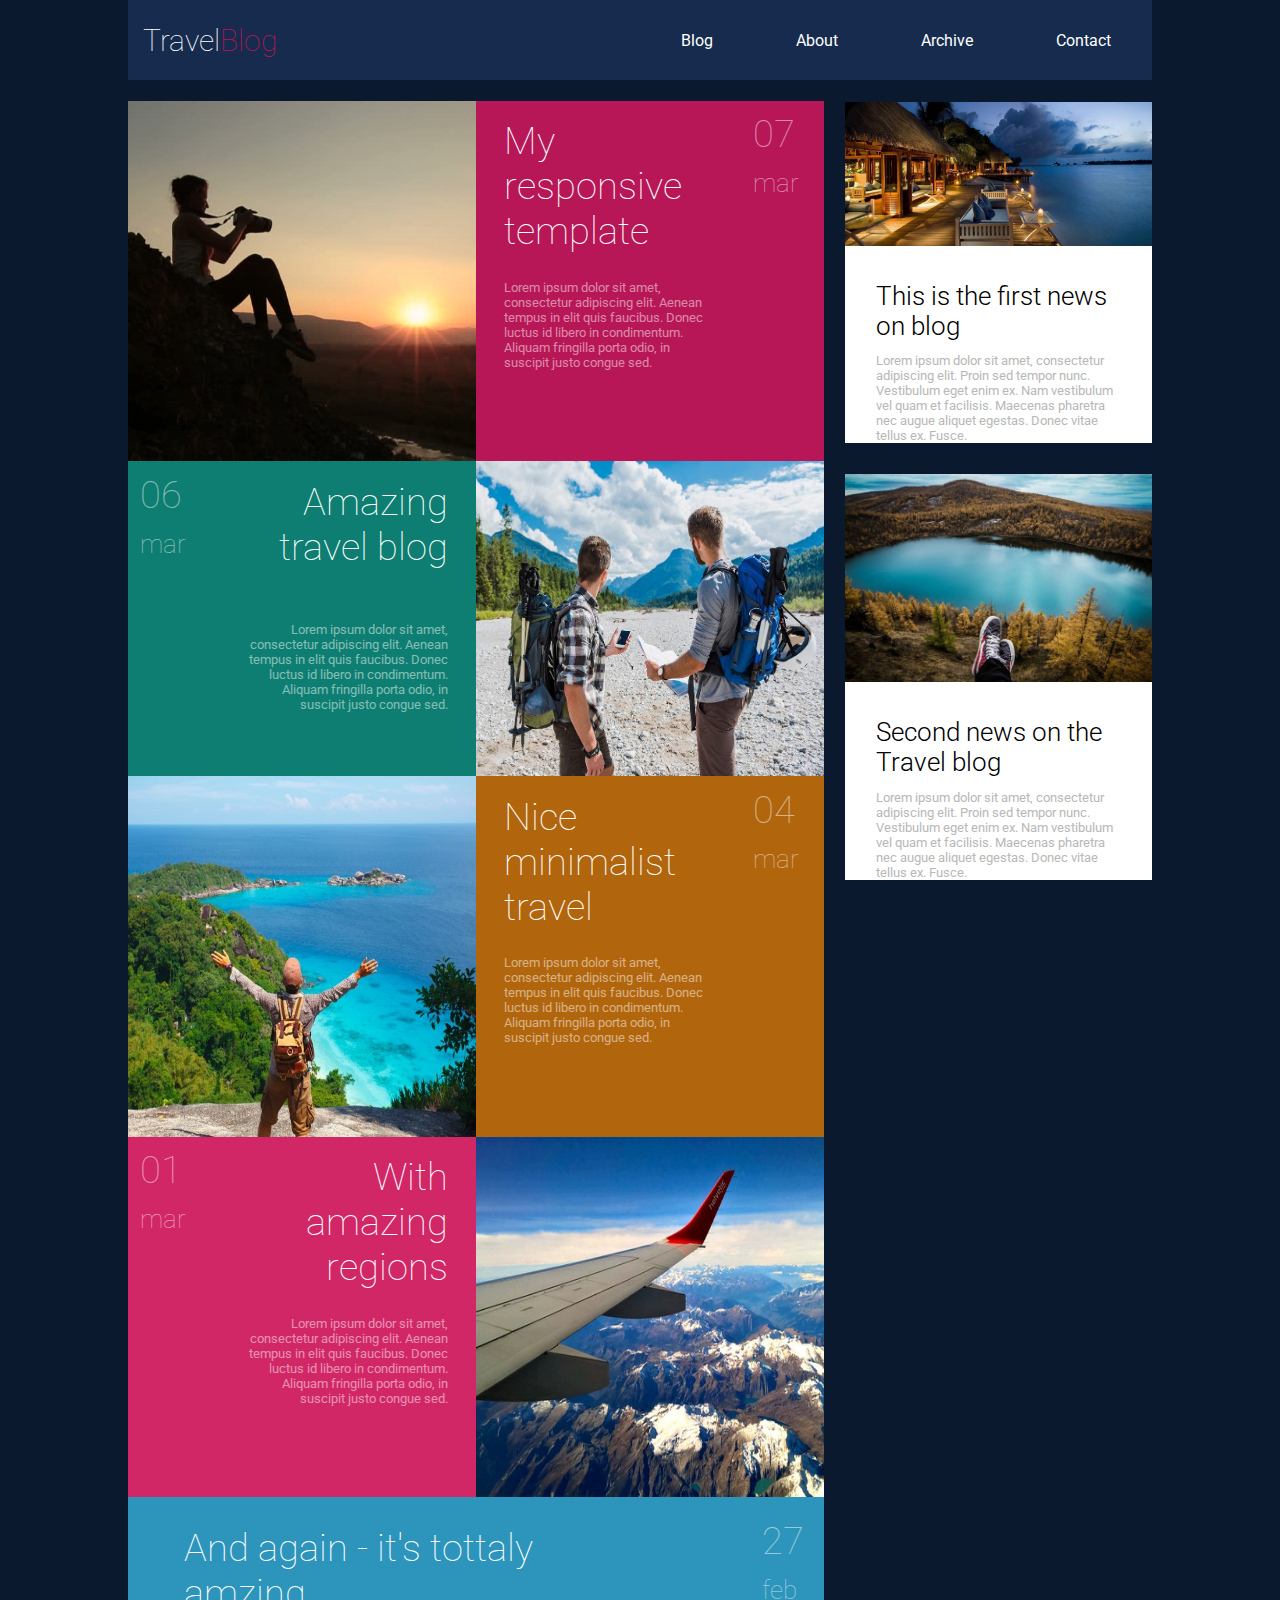
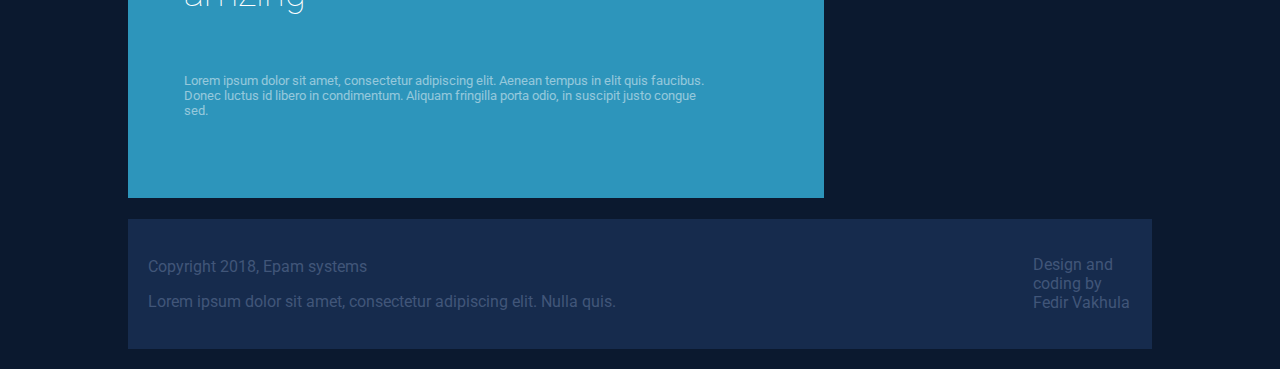
<file: FL11_HW5/homework/index.html>
<!DOCTYPE html>
<html lang="en">
<head>
  <meta charset="UTF-8">
  <meta name="viewport" content="width=device-width, initial-scale=1.0">
  <meta http-equiv="X-UA-Compatible" content="ie=edge">
  <link rel="stylesheet" href="css/styles.css">
  <link href='https://fonts.googleapis.com/css?family=Roboto:400,100,300,700&subset=latin,latin-ext' rel='stylesheet' type='text/css'>
  <title>Responsive</title>
</head>
<body>
  <header>
    <div class="logo">
      <a href="#">Travel<span>Blog</span></a>
    </div>
    <div class="navigation_tablet">&#8801;</div>
    <div class="navigation">
      <nav>
        <a href="#">Blog</a>
        <a href="#">About</a>
        <a href="#">Archive</a>
        <a href="#">Contact</a>
      </nav>
    </div>
  </header>
  <section class="prezentation_main">
    <div class="flex_wrap post-1">
      <div class="prezentation_foto">
        <img src="..//homework/img/post1.jpg" alt="post1">
      </div>
      <div class="post">
        <h1>My responsive template</h1>
        <p>Lorem ipsum dolor sit amet, consectetur adipiscing elit. Aenean tempus in elit quis faucibus. Donec luctus id libero in
        condimentum. Aliquam fringilla porta odio, in suscipit justo congue sed.</p>
        <div>07 <span>mar</span></div>
      </div>
    </div>
    <div class="flex_wrap post-2">
      <div class="prezentation_foto">
        <img src="..//homework/img/post2.jpg" alt="post2">
      </div>
      <div class="post">
        <h1>Amazing travel blog</h1>
        <p>Lorem ipsum dolor sit amet, consectetur adipiscing elit. Aenean tempus in elit quis faucibus. Donec luctus id
          libero in
          condimentum. Aliquam fringilla porta odio, in suscipit justo congue sed.</p>
        <div>06 <span>mar</span></div>
      </div>
    </div>
    <div class="flex_wrap post-3">
      <div class="prezentation_foto">
        <img src="..//homework/img/post3.jpg" alt="post3">
      </div>
      <div class="post">
        <h1>Nice minimalist travel</h1>
        <p>Lorem ipsum dolor sit amet, consectetur adipiscing elit. Aenean tempus in elit quis faucibus. Donec luctus id
          libero in
          condimentum. Aliquam fringilla porta odio, in suscipit justo congue sed.</p>
        <div>04 <span>mar</span></div>
      </div>
    </div>
    <div class="flex_wrap post-4">
      <div class="prezentation_foto">
        <img src="..//homework/img/post4.jpg" alt="post4">
      </div>
      <div class="post">
        <h1>With amazing regions</h1>
        <p>Lorem ipsum dolor sit amet, consectetur adipiscing elit. Aenean tempus in elit quis faucibus. Donec luctus id
          libero in
          condimentum. Aliquam fringilla porta odio, in suscipit justo congue sed.</p>
        <div>01 <span>mar</span></div>
      </div>
    </div>
    <div class="flex_wrap">
      <div class="post post-5">
        <h1>And again - it's tottaly amzing</h1>
        <p>Lorem ipsum dolor sit amet, consectetur adipiscing elit. Aenean tempus in elit quis faucibus. Donec luctus id
          libero in
          condimentum. Aliquam fringilla porta odio, in suscipit justo congue sed.</p>
          <div>27 <span>feb</span></div>
      </div>
    </div>
  </section>
  <aside class="prezentation_news">
    <div class="section_news">
      <div class="foto_news">
        <img src="..//homework/img/news1.jpg" alt="news1">
      </div>
      <div class="text_news">
        <h3>This is the first news on blog</h3>
        <p>Lorem ipsum dolor sit amet, consectetur adipiscing elit. Proin sed tempor nunc. Vestibulum eget enim ex. Nam vestibulum
        vel quam et facilisis. Maecenas pharetra nec augue aliquet egestas. Donec vitae tellus ex. Fusce.</p>
      </div>
    </div>
    <div class="section_news">
      <div class="foto_news">
        <img src="..//homework/img/news2.jpg" alt="news2">
      </div>
      <div class="text_news">
        <h3>Second news on the Travel blog</h3>
        <p>Lorem ipsum dolor sit amet, consectetur adipiscing elit. Proin sed tempor nunc. Vestibulum eget enim ex. Nam
          vestibulum
          vel quam et facilisis. Maecenas pharetra nec augue aliquet egestas. Donec vitae tellus ex. Fusce.</p>
      </div>
    </div>
  </aside>
  <footer>
    <div class="text_footer">
      <p>Copyright 2018, Epam systems</p>
      <p>Lorem ipsum dolor sit amet, consectetur adipiscing elit. Nulla quis.</p>
    </div>
    <div class="signature">
      <p>Design and coding by <span>Fedir Vakhula</span></p>
    </div>
  </footer>
</body>
</html>
</file>
<file: FL11_HW1/homework/style.css>
html,body,div,span,applet,object,iframe,h1,h2,h3,h4,h5,h6,p,blockquote,pre,a,abbr,acronym,address,big,cite,code,del,dfn,em,font,img,ins,kbd,q,s,samp,small,strike,strong,sub,sup,tt,var,b,u,i,center,dl,dt,dd,ol,ul,li,fieldset,form,label,legend,table,caption,tbody,tfoot,thead,tr,th,td{background:transparent;border:0;margin:0;padding:0;vertical-align:baseline}body{line-height:1}h1,h2,h3,h4,h5,h6{clear:both;font-weight:normal}ol,ul{list-style:none}blockquote{quotes:none}blockquote:before,blockquote:after{content:'';content:none}del{text-decoration:line-through}table{border-collapse:collapse;border-spacing:0}a img{border:0}#container{float:left;margin:0 -240px 0 0;width:100%}#primary,#secondary{float:right;overflow:hidden;width:220px}#secondary{clear:right}#footer{clear:both;width:100%}.one-column #content{margin:0 auto;width:640px}.single-attachment #content{margin:0 auto;width:900px}body,input,textarea,.page-title span,.pingback a.url{font-family:Georgia,"Bitstream Charter",serif}h3#comments-title,h3#reply-title,#access .menu,#access div.menu ul,#cancel-comment-reply-link,.form-allowed-tags,#site-info,#site-title,#wp-calendar,.comment-meta,.comment-body tr th,.comment-body thead th,.entry-content label,.entry-content tr th,.entry-content thead th,.entry-meta,.entry-title,.entry-utility,#respond label,.navigation,.page-title,.pingback p,.reply,.widget-title,.wp-caption-text{font-family:"Helvetica Neue",Arial,Helvetica,"Nimbus Sans L",sans-serif}input[type="submit"]{font-family:"Helvetica Neue",Arial,Helvetica,"Nimbus Sans L",sans-serif}pre{font-family:"Courier 10 Pitch",Courier,monospace}code{font-family:Monaco,Consolas,"Andale Mono","DejaVu Sans Mono",monospace}#access .menu-header,div.menu,#colophon,#branding,#main,#wrapper{margin:0 auto;width:940px}#wrapper{background:#fff;margin-top:20px;padding:0 20px}#footer-widget-area{overflow:hidden}#footer-widget-area .widget-area{float:left;margin-right:20px;width:220px}#footer-widget-area #fourth{margin-right:0}#site-info{float:left;font-size:14px;font-weight:bold;width:700px}#site-generator{float:right;width:220px}body{background:#f1f1f1}body,input,textarea{color:#666;font-size:12px;line-height:18px}hr{background-color:#e7e7e7;border:0;clear:both;height:1px;margin-bottom:18px}p{margin-bottom:18px}ul{list-style:square;margin:0 0 18px 1.5em}ol{list-style:decimal;margin:0 0 18px 1.5em}ol ol{list-style:upper-alpha}ol ol ol{list-style:lower-roman}ol ol ol ol{list-style:lower-alpha}ul ul,ol ol,ul ol,ol ul{margin-bottom:0}dl{margin:0 0 24px 0}dt{font-weight:bold}dd{margin-bottom:18px}strong{font-weight:bold}cite,em,i{font-style:italic}big{font-size:131.25%}ins{background:#ffc;text-decoration:none}blockquote{font-style:italic;padding:0 3em}blockquote cite,blockquote em,blockquote i{font-style:normal}pre{background:#f7f7f7;color:#222;line-height:18px;margin-bottom:18px;overflow:auto;padding:1.5em}abbr,acronym{cursor:help}sup,sub{height:0;line-height:1;position:relative;vertical-align:baseline}sup{bottom:1ex}sub{top:.5ex}small{font-size:smaller}input{margin-bottom:10px}input[type="text"],input[type="password"],input[type="email"],input[type="url"],input[type="number"],textarea{background:#f9f9f9;border:1px solid #ccc;box-shadow:inset 1px 1px 1px rgba(0,0,0,0.1);-moz-box-shadow:inset 1px 1px 1px rgba(0,0,0,0.1);-webkit-box-shadow:inset 1px 1px 1px rgba(0,0,0,0.1);padding:2px}a:link{color:#06c}a:visited{color:#743399}a:active,a:hover{color:#ff4b33}.screen-reader-text{clip:rect(1px,1px,1px,1px);overflow:hidden;position:absolute !important;height:1px;width:1px}#header{padding:30px 0 0 0}#site-title{float:left;font-size:30px;line-height:36px;margin:0 0 18px 0;width:700px}#site-title a{color:#000;font-weight:bold;text-decoration:none}#site-description{color:#000;clear:right;float:right;font-style:italic;margin:15px 0 18px 0;opacity:.65;width:220px}#branding img{border-top:4px solid #000;border-bottom:1px solid #000;display:block;float:left}#access{background:#000;display:block;float:left;margin:0 auto;width:940px}#access .menu-header,div.menu{font-size:13px;margin-left:12px;width:928px}#access .menu-header ul,div.menu ul{list-style:none;margin:0}#access .menu-header li,div.menu li{float:left;position:relative}#access a{color:#aaa;display:block;line-height:38px;padding:0 10px;text-decoration:none}#access ul ul{box-shadow:0 3px 3px rgba(0,0,0,0.2);-moz-box-shadow:0 3px 3px rgba(0,0,0,0.2);-webkit-box-shadow:0 3px 3px rgba(0,0,0,0.2);display:none;position:absolute;top:38px;left:0;float:left;width:180px;z-index:99999}#access ul ul li{min-width:180px}#access ul ul ul{left:100%;top:0}#access ul ul a{background:#333;line-height:1em;padding:10px;width:160px;height:auto}#access li:hover>a,#access ul ul:hover>a{background:#333;color:#fff}#access ul li:hover>ul{display:block}#access ul li.current_page_item>a,#access ul li.current_page_ancestor>a,#access ul li.current-menu-ancestor>a,#access ul li.current-menu-item>a,#access ul li.current-menu-parent>a{color:#fff}* html #access ul li.current_page_item a,* html #access ul li.current_page_ancestor a,* html #access ul li.current-menu-ancestor a,* html #access ul li.current-menu-item a,* html #access ul li.current-menu-parent a,* html #access ul li a:hover{color:#fff}#main{clear:both;overflow:hidden;padding:40px 0 0 0}#content{margin-bottom:36px}#content,#content input,#content textarea{color:#333;font-size:16px;line-height:24px}#content p,#content ul,#content ol,#content dd,#content pre,#content hr{margin-bottom:24px}#content ul ul,#content ol ol,#content ul ol,#content ol ul{margin-bottom:0}#content pre,#content kbd,#content tt,#content var{font-size:15px;line-height:21px}#content code{font-size:13px}#content dt,#content th{color:#000}#content h1,#content h2,#content h3,#content h4,#content h5,#content h6{color:#000;line-height:1.5em;margin:0 0 20px 0}#content table{border:1px solid #e7e7e7;margin:0 -1px 24px 0;text-align:left;width:100%}#content tr th,#content thead th{color:#777;font-size:12px;font-weight:bold;line-height:18px;padding:9px 24px;border-right:1px solid #e7e7e7}#content tr td{border-top:1px solid #e7e7e7;padding:6px 24px;border-right:1px solid #e7e7e7}#content tr.odd td{background:#f2f7fc}.hentry{margin:0 0 48px 0}.home .sticky{background:#f2f7fc;border-top:4px solid #000;margin-left:-20px;margin-right:-20px;padding:18px 20px}.single .hentry{margin:0 0 36px 0}.page-title{color:#000;font-size:14px;font-weight:bold;margin:0 0 36px 0}.page-title span{color:#333;font-size:16px;font-style:italic;font-weight:normal}.page-title a:link,.page-title a:visited{color:#777;text-decoration:none}.page-title a:active,.page-title a:hover{color:#ff4b33}#content .entry-title{color:#000;font-size:21px;font-weight:bold;line-height:1.3em;margin-bottom:0}.entry-title a:link,.entry-title a:visited{color:#000;text-decoration:none}.entry-title a:active,.entry-title a:hover{color:#ff4b33}.entry-meta{color:#777;font-size:12px}.entry-meta abbr,.entry-utility abbr{border:0}.entry-meta abbr:hover,.entry-utility abbr:hover{border-bottom:1px dotted #666}.single-author .by-author{position:absolute !important;clip:rect(1px 1px 1px 1px);clip:rect(1px,1px,1px,1px)}.entry-content,.entry-summary{clear:both;padding:12px 0 0 0}.entry-content .more-link{white-space:nowrap}#content .entry-summary p:last-child{margin-bottom:12px}.entry-content fieldset{border:1px solid #e7e7e7;margin:0 0 24px 0;padding:24px}.entry-content fieldset legend{background:#fff;color:#000;font-weight:bold;padding:0 24px}.entry-content input{margin:0 0 24px 0}.entry-content input.file,.entry-content input.button{margin-right:24px}.entry-content label{color:#777;font-size:12px}.entry-content select{margin:0 0 24px 0}.entry-content sup,.entry-content sub{font-size:10px}.entry-content blockquote.left{float:left;margin-left:0;margin-right:24px;text-align:right;width:33%}.entry-content blockquote.right{float:right;margin-left:24px;margin-right:0;text-align:left;width:33%}.page-link{clear:both;color:#000;font-weight:bold;line-height:48px;word-spacing:.5em}.page-link a:link,.page-link a:visited{background:#f1f1f1;color:#333;font-weight:normal;padding:.5em .75em;text-decoration:none}.home .sticky .page-link a{background:#d9e8f7}.page-link a:active,.page-link a:hover{color:#ff4b33}body.page .edit-link{clear:both;display:block}#entry-author-info{background:#f2f7fc;border-top:4px solid #000;clear:both;font-size:14px;line-height:20px;margin:24px 0;overflow:hidden;padding:18px 20px}#entry-author-info #author-avatar{background:#fff;border:1px solid #e7e7e7;float:left;height:60px;margin:0 -104px 0 0;padding:11px}#entry-author-info #author-description{float:left;margin:0 0 0 104px}#entry-author-info h2{color:#000;font-size:100%;font-weight:bold;margin-bottom:0}.entry-utility{clear:both;color:#777;font-size:12px;line-height:18px}.entry-meta a,.entry-utility a{color:#777}.entry-meta a:hover,.entry-utility a:hover{color:#ff4b33}#content .video-player{padding:0}.format-standard .wp-video,.format-standard .wp-audio-shortcode,.format-audio .wp-audio-shortcode,.format-standard .video-player{margin-bottom:24px}.home #content .format-aside p,.home #content .category-asides p{font-size:14px;line-height:20px;margin-bottom:10px;margin-top:0}.format-gallery .size-thumbnail img,.category-gallery .size-thumbnail img{border:10px solid #f1f1f1;margin-bottom:0}.format-gallery .gallery-thumb,.category-gallery .gallery-thumb{float:left;margin-right:20px;margin-top:-4px}.home #content .format-gallery .entry-utility,.home #content .category-gallery .entry-utility{padding-top:4px}.attachment .entry-content .entry-caption{font-size:140%;margin-top:24px}.attachment .entry-content .nav-previous a:before{content:'\2190\00a0'}.attachment .entry-content .nav-next a:after{content:'\00a0\2192'}#content img.size-auto,#content img.size-full,#content img.size-large,#content img.size-medium,#content .entry-attachment img,#content .widget-container img{max-width:100%;height:auto}#ie8 #content img.size-auto,#ie8 #content img.size-full,#ie8 #content img.size-large,#ie8 #content img.size-medium,#ie8 #content .entry-attachment img{width:auto}.alignleft,img.alignleft{display:inline;float:left;margin-right:24px;margin-top:4px}.alignright,img.alignright{display:inline;float:right;margin-left:24px;margin-top:4px}.aligncenter,img.aligncenter{clear:both;display:block;margin-left:auto;margin-right:auto}img.alignleft,img.alignright,img.aligncenter{margin-bottom:12px}.wp-caption{background:#f1f1f1;line-height:18px;margin-bottom:20px;max-width:100%;padding:4px;text-align:center}.wp-caption img{margin:5px 5px 0;max-width:622px}.wp-caption p.wp-caption-text{color:#777;font-size:12px;margin:5px}.wp-smiley{margin:0}.gallery{margin:0 auto 18px}.gallery .gallery-item{float:left;margin-top:0;text-align:center}.gallery-columns-1 .gallery-item{width:100%}.gallery-columns-2 .gallery-item{width:50%}.gallery-columns-3 .gallery-item{width:33%}.gallery-columns-4 .gallery-item{width:25%}.gallery-columns-5 .gallery-item{width:20%}.gallery-columns-6 .gallery-item{width:16%}.gallery-columns-7 .gallery-item{width:14%}.gallery-columns-8 .gallery-item{width:12%}.gallery-columns-9 .gallery-item{width:11%}.gallery-columns-1 img{max-width:620px}.gallery-columns-2 img{max-width:288px}.gallery-columns-3 img{max-width:177px}.gallery-columns-4 img{max-width:122px}.gallery-columns-5 img{max-width:88px}.gallery-columns-6 img{max-width:66px}.gallery-columns-7 img{max-width:50px}.gallery-columns-8 img{max-width:39px}.gallery-columns-9 img{max-width:29px}.gallery-item img{height:auto}.gallery-columns-2 .attachment-medium{max-width:92%;height:auto}.gallery-columns-4 .attachment-thumbnail{max-width:84%;height:auto}.gallery .gallery-caption{color:#777;font-size:12px;margin:0 0 12px}.gallery dl{margin:0}.gallery img{border:10px solid #f1f1f1}.gallery br+br{display:none}#content .entry-attachment img{display:block;margin:0 auto}.navigation{color:#777;font-size:12px;line-height:18px;overflow:hidden}.navigation a:link,.navigation a:visited{color:#777;text-decoration:none}.navigation a:active,.navigation a:hover{color:#ff4b33}.nav-previous{float:left;width:50%}.nav-next{float:right;text-align:right;width:50%}#nav-above{margin:0 0 18px 0}#nav-above{display:none}.paged #nav-above,.single #nav-above{display:block}#nav-below{margin:-18px 0 0 0}#comments{clear:both}#comments .navigation{padding:0 0 18px 0}h3#comments-title,h3#reply-title{color:#000;font-size:20px;font-weight:bold;margin-bottom:0}h3#comments-title{padding:24px 0}.commentlist{list-style:none;margin:0}.commentlist li.comment{border-bottom:1px solid #e7e7e7;line-height:24px;margin:0 0 24px 0;padding:0 0 0 56px;position:relative}.commentlist li:last-child{border-bottom:0;margin-bottom:0}#comments .comment-body ul,#comments .comment-body ol{margin-bottom:18px}#comments .comment-body p:last-child{margin-bottom:6px}#comments .comment-body blockquote p:last-child{margin-bottom:24px}.commentlist ol{list-style:decimal}.commentlist .avatar{position:absolute;top:4px;left:0}.comment-author cite{color:#000;font-style:normal;font-weight:bold}.comment-author .says{font-style:italic}.comment-meta{font-size:12px;margin:0 0 18px 0}.comment-meta a:link,.comment-meta a:visited{color:#777;text-decoration:none}.comment-meta a:active,.comment-meta a:hover{color:#ff4b33}.commentlist .bypostauthor>div{background:#f2f7fc;border-top:4px solid #000;margin-bottom:10px;padding:10px 0 0 20px}.reply{font-size:12px;padding:0 0 24px 0}.reply a,a.comment-edit-link{color:#777}.reply a:hover,a.comment-edit-link:hover{color:#ff4b33}.commentlist .children{list-style:none;margin:0}.commentlist .children li{border:0;margin:0}.nopassword,.nocomments{display:none}#comments .pingback{border-bottom:1px solid #e7e7e7;margin-bottom:18px;padding-bottom:18px}.commentlist li.comment+li.pingback{margin-top:-6px}#comments .pingback p{color:#777;display:block;font-size:12px;line-height:18px;margin:0}#comments .pingback .url{font-size:13px;font-style:italic}input[type="submit"]{color:#333}form{text-align:right}input{width:200px}#respond{border-top:1px solid #e7e7e7;margin:24px 0;overflow:hidden;position:relative}#respond p{margin:0}#respond .comment-notes{margin-bottom:1em}.form-allowed-tags{line-height:1em}.children #respond{margin:0 48px 0 0}h3#reply-title{margin:18px 0}#comments-list #respond{margin:0 0 18px 0}#comments-list ul #respond{margin:0}#cancel-comment-reply-link{font-size:12px;font-weight:normal;line-height:18px}#respond .required{color:#ff4b33;font-weight:bold}#respond label{color:#777;font-size:12px}#respond input{margin:0 0 9px;width:98%}#respond textarea{width:98%}#respond .form-allowed-tags{color:#777;font-size:12px;line-height:18px}#respond .form-allowed-tags code{font-size:11px}#respond .form-submit{margin:12px 0}#respond .form-submit input{font-size:14px;width:auto}.widget-area ul{list-style:none;margin-left:0}.widget-area ul ul{list-style:square;margin-left:1.3em}.widget-area select{max-width:100%}.widget_search #s{width:60%}.widget_search label{display:none}.widget-container{word-wrap:break-word;-webkit-hyphens:auto;-moz-hyphens:auto;hyphens:auto;margin:0 0 18px 0}.widget-container .wp-caption img{margin:auto}.widget-container.widget_image .wp-caption{width:auto}.widget-container.widget_image .wp-caption img{margin-left:-8px}.widget-title{color:#222;font-size:14px;font-weight:bold}.widget-area a:link,.widget-area a:visited{text-decoration:none}.widget-area a:active,.widget-area a:hover{text-decoration:underline}.widget-area .entry-meta{font-size:11px}#wp_tag_cloud div{line-height:1.6em}#wp-calendar{width:100%}#wp-calendar caption{color:#222;font-size:14px;font-weight:bold;padding-bottom:4px;text-align:left}#wp-calendar thead{font-size:11px}#wp-calendar tbody{color:#aaa}#wp-calendar tbody td{background:#f5f5f5;border:1px solid #fff;padding:3px 0 2px;text-align:center}#wp-calendar tbody .pad{background:0}#wp-calendar tfoot #next{text-align:right}.widget_rss a.rsswidget{color:#000}.widget_rss a.rsswidget:hover{color:#ff4b33}.widget_rss .widget-title img{width:11px;height:11px}#main .widget-area ul{margin-left:0;padding:0 20px 0 0}#main .widget-area ul ul{border:0;margin-left:1.3em;padding:0}#main .widget-container.music-player ul{margin:0}#footer{margin-bottom:20px}#colophon{border-top:4px solid #000;margin-top:-4px;overflow:hidden;padding:18px 0}#site-info{font-weight:bold}#site-info a{color:#000;text-decoration:none}#site-generator{font-style:italic;position:relative}#site-generator a{background:url(images/wordpress.png) center left no-repeat;color:#666;display:inline-block;line-height:16px;padding-left:20px;text-decoration:none}#site-generator a:hover{text-decoration:underline}img#wpstats{display:block;margin:0 auto 10px}pre{-webkit-text-size-adjust:140%}code{-webkit-text-size-adjust:160%}#access,.entry-meta,.entry-utility,.navigation,.widget-area{-webkit-text-size-adjust:120%}#site-description{-webkit-text-size-adjust:none}@media print{body{background:none !important}#wrapper{clear:both !important;display:block !important;float:none !important;position:relative !important}#header{border-bottom:2pt solid #000;padding-bottom:18pt}#colophon{border-top:2pt solid #000}#site-title,#site-description{float:none;line-height:1.4em;margin:0;padding:0}#site-title{font-size:13pt}.entry-content{font-size:14pt;line-height:1.6em}.entry-title{font-size:21pt}#access,#branding img,#respond,.comment-edit-link,.edit-link,.navigation,.page-link,.widget-area{display:none !important}#container,#header,#footer{margin:0;width:100%}#content,.one-column #content{margin:24pt 0 0;width:100%}.wp-caption p{font-size:11pt}#site-info,#site-generator{float:none;width:auto}#colophon{width:auto}img#wpstats{display:none}#site-generator a{margin:0;padding:0}#entry-author-info{border:1px solid #e7e7e7}#main{display:inline}.home .sticky{border:0}}img{width:140px;vertical-align:middle;display:block;margin:0 auto;margin-left:calc(50% - 50px);margin-bottom:20px}nav>a{padding:10px;color:#0279c1}nav>a b:hover{color:#00527a}nav>a:visited{color:#0279c1}article{padding-left:10px}footer{margin-top:20px;padding:40px 20px;text-align:center;background:#3333}
</file>
<file: FL11_HW11/homework/assets/material-icons/material-icons.css>
@font-face {
  font-family: 'Material Icons';
  font-style: normal;
  font-weight: 400;
  src: url(MaterialIcons-Regular.eot); /* For IE6-8 */
  src: local('Material Icons'),
       local('MaterialIcons-Regular'),
       url(MaterialIcons-Regular.woff2) format('woff2'),
       url(MaterialIcons-Regular.woff) format('woff'),
       url(MaterialIcons-Regular.ttf) format('truetype');
}

.material-icons {
  font-family: 'Material Icons';
  font-weight: normal;
  font-style: normal;
  font-size: 24px;  /* Preferred icon size */
  display: inline-block;
  line-height: 1;
  text-transform: none;
  letter-spacing: normal;
  word-wrap: normal;
  white-space: nowrap;
  direction: ltr;

  /* Support for all WebKit browsers. */
  -webkit-font-smoothing: antialiased;
  /* Support for Safari and Chrome. */
  text-rendering: optimizeLegibility;

  /* Support for Firefox. */
  -moz-osx-font-smoothing: grayscale;

  /* Support for IE. */
  font-feature-settings: 'liga';
}
</file>
<file: FL11_HW11/homework/assets/styles.css>
body {
    margin: 5%;
}
div {
    box-sizing: border-box;
}
hr {
    height: 5px;
    background: rgba(52, 187, 250, 0.2);
    border: none;
    margin: 20px 0;
}

button {
    background: none;
    outline: none;
    border: none;
}

.title-head {
    text-align: center;
    color: rgb(52, 187, 250);
}
.message-bar {
    text-align: center;
    color: rgb(0, 100, 0);
    display: none;
}
.input-flex {
    display: flex;
    justify-content: space-between;
}
.input-action {
    width: 88%;
    height: 50px;
    border-radius: 5px;
    border: 2px solid rgb(211, 211, 211);
    padding-left: 3%;
}
.add-action {
    margin-right: 2%;
}
.add-button {
    font-size: 55px;
    color:rgb(211, 211, 211);
    cursor: pointer;
}
.material-icons {
    font-size: 100%;
}

.task {
    display: flex;
    height: 25px;
    align-items: center;
    margin: 10px 0;
}
.checkbox {
    border: 2px solid rgb(211, 211, 211);
    height: 25px;
    width: 25px;
    box-sizing: border-box;
    cursor: pointer;
}
.task-title {
    display: flex;
    width: 100%;
    height: 30px;
    align-items: center;
}
.done-icon {
    color:rgb(126, 126, 126);
    background: rgba(211, 211, 211, 0.2);
    font-size: 134%;
}
.edit-input {
    border-radius: 5px;
    border: 1px solid rgb(211, 211, 211);
    font-size: 9px;
    padding-left: 10px;
    width: 30%;
    height: 25px;
}
.disable {
    margin-left: 10px;
    color: rgb(52, 187, 250);
    font-size: 16px;
    cursor: pointer;
    /* border: none; */
    /* width: auto; */
}
.save-icon,
.edit-icon,
.delete-icon {
    color: rgb(52, 187, 250);
    margin-left: 10px;
    cursor: pointer;
    font-size: 22px;
}
.delete-icon {
    margin-right: 15px;
}
.none-visible    {
    display: none;
}
</file>
<file: FL11_HW2/homework/css/general.css>
/* 

please don't edit this styles

*/

h2.tm-section-title {
    color: lightskyblue;
}

a:focus {
    color: #666;
    outline: 0
}

ul {
    padding: 0;
    margin: 0
}

body {
    background-color: #f5f5f5;
    color: #000;
    font-family: 'Open Sans', Helvetica, Arial, sans-serif;
    font-size: 16px;
    font-weight: 300;
    padding-top: 30px;
    overflow-x: hidden
}

section:before {
    position: absolute;
    z-index: 1
}

.box,
.tm-content-box,
.tm-main-nav {
    background-color: #fff
}

.tm-sidebar {
    z-index: 10;
    position: fixed;
    left: 0;
    right: 0;
    top: 0;
    width: 100%;
}

.tm-sidebar ul{
    margin: 0px;
    display: flex;
}

.tm-main-nav {
    font-size: 1.5em;
    text-align: center
}

.tm-nav-item {
    list-style: none;
    width: 100%;
}

.tm-nav-item-link {
    border: 1px solid transparent;
    color: #666;
    display: block;
    padding: 10px;
    width: 100%;
    -webkit-transition: all .3s ease;
    transition: all .3s ease
}

.carousel-indicators li,
.tm-banner-inner {
    border: 1px solid lightgrey
}


.tm-nav-item-link.active,
.tm-nav-item-link:hover {
    color: #666;
    text-decoration: none;
}

.tm-nav-item-link:focus {
    text-decoration: none
}

.tm-banner-text,
.tm-banner-title,
.tm-section-title {
    color: #666;
    font-weight: 300;
    margin: 0
}

.tm-section-title {
    margin-bottom: 20px
}

.tm-section-title-box {
    margin-bottom: 0
}

.tm-banner-title {
    font-size: 3.3em;
    letter-spacing: 2px;
    text-transform: uppercase
}

.tm-main-content {
    padding-top: 70px;
}

.tm-content-box {
    overflow: hidden;
    margin-bottom: 30px
}

.padding-medium {
    padding: 40px
}

.tm-banner {
    padding: 30px
}

.tm-banner-inner {
    padding: 30px 0;
    height: 100%;
    text-align: center;
    display: flex;
    -webkit-box-orient: vertical;
    -webkit-box-direction: normal;
    -webkit-flex-direction: column;
    -ms-flex-direction: column;
    flex-direction: column;
    -webkit-box-align: center;
    -webkit-align-items: center;
    -ms-flex-align: center;
    align-items: center;
    -webkit-box-pack: center;
    -webkit-justify-content: center;
    -ms-flex-pack: center;
    justify-content: center
}

.tm-banner-inner img{
    width: 120px;
}

.tm-banner-text {
    font-size: 1.4em
}

.boxes,
.tm-box-bg-title {
    display: -webkit-box;
    display: -webkit-flex;
    display: -ms-flexbox
}

/*.flex-item {*/
    /*-webkit-box-flex: 0 1 auto;*/
    /*-webkit-flex: 0 1 auto;*/
    /*-ms-flex: 0 1 auto;*/
    /*flex: 0 1 auto*/
/*}*/

.section-description {
    line-height: 1.8;
    margin-bottom: 25px
}

.section-description:last-child {
    margin-bottom: 0
}

.tm-team-description-container {
    max-width: 500px
}

.tm-team-info {
    display: flex
}

.box {
    list-style: none;
    width: 33.3333%;
    height: auto;
}

.box-bg {
    position: relative
}

.box-img {
    width: 100%;
}

.tm-box-bg-title {
    position: absolute;
    top: 0;
    right: 0;
    bottom: 0;
    left: 0;
    display: flex;
    -webkit-box-align: center;
    -webkit-align-items: center;
    -ms-flex-align: center;
    align-items: center;
    -webkit-box-pack: center;
    -webkit-justify-content: center;
    -ms-flex-pack: center;
    justify-content: center
}

.boxes {
    display: flex;
    -webkit-flex-wrap: wrap;
    -ms-flex-wrap: wrap;
    flex-wrap: wrap
}

.gallery-container a {
    cursor: -webkit-zoom-in;
    cursor: zoom-in
}

.carousel {
    position: relative;
    height: auto;
    padding: 50px 50px 80px;
    text-align: center
}

.carousel-indicators {
    bottom: 30px
}

.carousel-content {
    color: #000;
    display: -webkit-box;
    display: -webkit-flex;
    display: -ms-flexbox;
    display: flex;
    -webkit-box-align: center;
    -webkit-align-items: center;
    -ms-flex-align: center;
    align-items: center
}

.carousel-indicators .active {
    background-color: lightgrey
}

.contact-form {
    overflow: hidden
}

.form-control {
    border-radius: 0;
    font-size: 1em
}

.form-control:focus {
    border-color: lightgrey;
    box-shadow: inset 0 1px 1px rgba(0, 0, 0, .075), 0 0 8px rgba(153, 153, 153, .45)
}

.form-group {
    margin-bottom: 20px
}

.form-group-2-col-left {
    padding-left: 0;
    padding-right: 5px
}

.form-group-2-col-right {
    padding-right: 0;
    padding-left: 5px
}

.mandatory-field:after {
    position: absolute;
    top: 0;
    right: 7px
}

.carousel-inner>.carousel-item>a>img, .carousel-inner>.carousel-item>img, .img-contact-us {
    width: 100%;
}

.tm-footer {
    color: #666;
    padding-bottom: 15px
}
</file>
<file: FL11_HW2/homework/css/style.css>
@media screen {
    section:first-of-type .box h2:hover {
        background: #87cefa;
        color: #ffffff;
    }

    .tm-main-nav {
        box-shadow: 0px 4px 15px 0px rgba(61, 55, 61, 0.7);
    }

    .tm-main-content>.tm-content-box:first-child {
        box-shadow: -1px 1px 10px 0px rgba(61, 55, 61, 0.7),
            1px -1px 10px 0px rgba(61, 55, 61, 0.7);
    }

    .tm-content-header {
        background: #76cdd7;
    }

    .tm-banner-inner {
        height: 25vh;
        background: #ffffff;
        justify-content: space-between;
    }

    .tm-banner-inner img {
        display: block;
    }

    .tm-main-content section:first-of-type .tm-content-box {
        display: flex;
        align-items: center;
    }

    .tm-main-content section:first-of-type .tm-content-box div:first-child {
        width: 33%;
    }

    .tm-main-content section:first-of-type .tm-content-box img {
        width: 100%;
    }

    .padding-medium {
        font-size: 16px;
        line-height: 2;
    }

    section::before {
        content: '';
        width: 0;
        height: 0;
        border-top: 50px solid #76cdd7;
        border-right: 50px solid transparent;
    }

    .padding-medium ol {
        list-style-type: lower-roman;
    }

    .heading h2 {
        text-align: center;
        color: #76cdd7;
    }

    .padding-medium ol a {
        color: #000000;
        padding-left: 3px;
        border-left: 2px solid transparent;
    }

    .padding-medium ol a:visited {
        color: #ffb347;
    }

    .padding-medium ol a:hover {
        color: #ffb347;
        font-weight: bold;
        border-left-color: #ffb347;
        text-decoration: none;
    }

    .text::after {
        content: ' New';
        color: #ff0000;
        font-size: 8px;
        font-weight: bold;
        font-variant: small-caps;
        position: relative;
        top: -3px;
    }

    .blocks,
    section {
        box-shadow: -1px 1px 10px 0px rgba(61, 55, 61, 0.7),
            1px -1px 10px 0px rgba(61, 55, 61, 0.7);
    }

    .gallery-container li:nth-child(2n) {
        background: #f2eff5;
    }

    .gallery-container p {
        font-style: italic;
        font-size: 14px;
    }

    .gallery-container p:first-letter {
        font-size: 22px;
    }

    .blocks .gallery-container li {
        padding: 10px;
    }

    .form-group input {
        border: none;
        border-bottom: 1px solid #76cdd7;
    }
    
    .form-group textarea {
        border-radius: 3px;
    }

    .form-group textarea,
    .btn {
        border: 1px solid #76cdd7;
    }

    .btn {
        background: #ffffff;
        color: #76cdd7;
        border-radius: 0;
        font-size: 12px;
        padding-left: 25px;
        padding-right: 25px;
        justify-self: end;
        display: block;
    }

    .btn.btn:hover {
        background: #87cefa;
        border: 1px solid #87cefa;
    }

    .contact-form {
        display: flex;
        flex-wrap: wrap;
        justify-content: flex-end;
    }

    .form-group:nth-child(4),
    .form-group:nth-child(3) {
        width: 100%;
    }

    .form-control:focus {
        border: 1px solid #76cdd7;
        border-radius: 3px;
        background: #87cefa;
        color: #ffffff;
    }

    .mandatory-field:nth-child(2)::after {
        content: '';
        background: url('../img/email-icon.png');
        background-size: cover;
        position: absolute;
        width: 25px;
        height: 25px;
        top: 6px;
        right: 0;
    }

    .tm-main-nav li:hover {
        background: rgba(128, 128, 128, 0.1);
    }

    h2+p {
        font-style: italic;
    }

    .tm-section-description {
        text-indent: 15px;
        line-height: 1.8;
    }

    .tm-banner-text {
        letter-spacing: 4px;
        word-spacing: 1.5em;
        transform: rotateY(1turn);        
        transition: 1s;
        text-shadow: 0px 10px 2px #76cdd7bd,
                     0px 4px 2px #76cdd7d9;
    }

}

@media print {
    .tm-team-description-container {
        max-width: 100%;
        display: flex;
        flex-direction: column;
        align-items: center;
        padding: 0;
    }

    #home {
        margin: 0;
    }

    .tm-main-nav,
    .tm-team-img,
    #about,
    .boxes,
    .img-fluid,
    #contact,
    .carousel-indicators {
        display: none;
    }

    section {
        margin: 5px 60px;
    }

    .tm-section-description {
        text-align: center;
    }

    .tm-main-content {
        padding: 0;
    }

    h2,
    h2.tm-section-title {
        text-align: center;
        color: #6dffff;
        text-transform: uppercase;
        font-size: 24px;
        font-weight: normal;
    }

    .tm-banner-text,
    .tm-section-description {
        font-size: 16px;
    }

    .tm-banner-inner {
        height: 12vh;
        padding: 15px;
    }

    .tm-banner-inner img {
        width: 100px;
    }

    .container .tm-content-box {
        margin-bottom: 0;
    }

    .padding-medium {
        padding: 0;
        display: flex;
        flex-direction: column;
        align-items: center;
        width: 100%;
    }

    ol {
        list-style-type: none;
        display: flex;
        flex-direction: column;
        align-items: flex-end;
        width: 40%;
    }

    ol li:nth-child(2n+1) {
        align-self: flex-start;
    }

    li a {
        color: #000000;
        font-size: 9px;
    }

    li:first-letter {
        color: #6dffff;
        font-size: 21px;
    }

    .carousel {
        padding: 0;
    }

    .tm-footer {
        font-size: 11px;
    }
}
</file>
<file: FL11_HW3/homework/css/style1.css>
body, .header {
  margin: 0;
  background: #ffffff; }

.header_heading, .section .section_text, .section_banner .section_banner_text_wrap .section_banner_heading {
  font-weight: bold;
  font-family: 'Source Sans Pro', sans-serif; }

.header {
  background: url(../img/m-h-day.jpg) no-repeat;
  background-size: cover;
  background-position: 0 50%;
  height: 80vh;
  margin: auto;
  border-bottom-right-radius: 40% 50%; }

.header-wrap {
  display: flex;
  flex-direction: column;
  justify-content: space-between;
  box-sizing: border-box;
  height: 100%;
  padding: 1% 10% 8%; }
  .header-wrap .landing-logo {
    display: flex; }
    .header-wrap .landing-logo img {
      height: 45px;
      width: 45px; }
    .header-wrap .landing-logo p {
      display: flex;
      flex-direction: column;
      justify-content: center;
      padding-left: 1%;
      color: #000000;
      margin: 2px;
      align-items: center;
      font-size: 22px;
      font-family: "Hind", sans-serif;
      font-weight: bold; }
      .header-wrap .landing-logo p span {
        font-size: 10px;
        font-weight: bold; }
  .header-wrap .header_heading, .header-wrap .section .section_text, .section .header-wrap .section_text, .header-wrap .section_banner .section_banner_text_wrap .section_banner_heading, .section_banner .section_banner_text_wrap .header-wrap .section_banner_heading {
    position: relative;
    width: 46%;
    font-size: 10vh;
    color: #000000;
    margin: 5vh 0 2vh;
    opacity: 1;
    z-index: 1;
    max-height: 180px; }
    .header-wrap .header_heading::before, .header-wrap .section .section_text::before, .section .header-wrap .section_text::before, .header-wrap .section_banner .section_banner_text_wrap .section_banner_heading::before, .section_banner .section_banner_text_wrap .header-wrap .section_banner_heading::before {
      content: '';
      position: absolute;
      width: 55%;
      height: 37%;
      bottom: -26%;
      background: linear-gradient(transparent 50%, #14a0c7 50%);
      z-index: -1; }
      @media (max-width: 1366px) {
        .header-wrap .header_heading::before, .header-wrap .section .section_text::before, .section .header-wrap .section_text::before, .header-wrap .section_banner .section_banner_text_wrap .section_banner_heading::before, .section_banner .section_banner_text_wrap .header-wrap .section_banner_heading::before {
          bottom: 0%;
          width: 50%; } }
  .header-wrap .header_text {
    width: 50%;
    color: #000000;
    font-family: 'Hind',sans-serif; }
  .header-wrap .header_button {
    background: #699900;
    border: 1px solid #699900;
    border-radius: 4px;
    width: min-content;
    color: #ffffff;
    font-size: 18px;
    padding: 1% 4%;
    white-space: nowrap; }

.section {
  display: flex;
  flex-direction: column;
  align-items: center;
  padding: 0 10%;
  padding-bottom: 10%;
  position: relative; }
  .section .section_text {
    font-size: 6vh;
    color: #000000;
    z-index: 1;
    position: relative;
    opacity: 1;
    width: max-content; }
    .section .section_text::before {
      content: '';
      position: absolute;
      width: 45%;
      height: 50%;
      right: 3%;
      bottom: 15%;
      background: linear-gradient(transparent 50%, #14a0c7 50%);
      z-index: -1; }
  .section .section_card_wrap {
    display: flex;
    justify-content: space-between; }
    .section .section_card_wrap .section_card {
      display: flex;
      flex-direction: column;
      align-items: center;
      width: 30%;
      height: max-content;
      line-height: 1.5;
      background: #21232e;
      padding: 13px;
      border-radius: 4px; }
      .section .section_card_wrap .section_card .section_card_img {
        width: 100%;
        display: block;
        height: 50%;
        border-radius: 4px; }
      .section .section_card_wrap .section_card .section_card_heading {
        background: linear-gradient(transparent 60%, #14a0c7 50%);
        color: #ffffff;
        font-family: 'Source Sans Pro', sans-serif;
        font-size: 170%; }
      .section .section_card_wrap .section_card .section_card_text {
        text-align: center;
        color: #c0c3ce;
        min-height: 120px; }

.section_banner {
  display: flex;
  justify-content: space-around;
  align-items: center;
  border-radius: 4px;
  background: linear-gradient(45deg, #699900, #14a0c7);
  margin: 5% 5% 0;
  width: 70%;
  height: 20vh;
  position: absolute;
  z-index: 1;
  left: 10%;
  bottom: -7%; }
  .section_banner .section_banner_text_wrap {
    display: flex;
    flex-direction: column;
    height: 10vh; }
    .section_banner .section_banner_text_wrap .section_banner_heading {
      color: #000000;
      font-size: 20px;
      position: relative;
      z-index: 1;
      margin: 5% 0; }
      .section_banner .section_banner_text_wrap .section_banner_heading::before {
        content: '';
        position: absolute;
        width: 16%;
        height: 65%;
        right: 55%;
        bottom: 7%;
        background: linear-gradient(transparent 50%, #14a0c7 50%);
        z-index: -1; }
    .section_banner .section_banner_text_wrap .section_banner_text {
      color: #c0c3ce;
      font-size: 10px;
      margin-top: 1%;
      font-family: 'Source Sans Pro', sans-serif; }
  .section_banner .section_banner_button {
    background: #699900;
    border: 1px solid #699900;
    border-radius: 4px;
    width: min-content;
    color: #ffffff;
    font-size: 18px;
    padding: 1% 4%;
    white-space: nowrap; }

.footer {
  background: #21232e;
  padding: 1% 10%;
  color: #c0c3ce;
  z-index: -1;
  height: 25vh;
  display: flex;
  align-items: center; }
  .footer .footer-wrap {
    display: flex;
    align-items: center;
    justify-content: space-between;
    height: 55px;
    width: 100%;
    padding-top: 5%;
    font-family: 'Fresca', sans-serif; }
    .footer .footer-wrap .footer_logo {
      display: flex;
      align-items: center;
      justify-content: space-around;
      flex-wrap: wrap; }
      .footer .footer-wrap .footer_logo img {
        height: 45px;
        width: 45px; }
      .footer .footer-wrap .footer_logo p {
        display: flex;
        flex-direction: column;
        justify-content: center;
        padding-left: 1%;
        color: #c0c3ce;
        margin: 2px;
        align-items: center;
        font-size: 22px;
        font-family: "Hind", sans-serif;
        font-weight: bold; }
        .footer .footer-wrap .footer_logo p span {
          color: #c0c3ce;
          font-size: 10px; }
    .footer .footer-wrap .footer_text {
      width: 25%;
      line-height: 1.7; }
      .footer .footer-wrap .footer_text .footer-cr {
        font-size: 10px; }

/*# sourceMappingURL=style1.css.map */
</file>
<file: FL11_HW3/homework/css/style2.css>
body, .header {
  margin: 0;
  background: #21232e; }

.header_heading, .section .section_text, .section_banner .section_banner_text_wrap .section_banner_heading {
  font-weight: bold;
  font-family: 'Source Sans Pro', sans-serif; }

.header {
  background: url(../img/m-h-night.jpg) no-repeat;
  background-size: cover;
  background-position: 0 50%;
  height: 80vh;
  margin: auto;
  border-bottom-right-radius: 40% 50%; }

.header-wrap {
  display: flex;
  flex-direction: column;
  justify-content: space-between;
  box-sizing: border-box;
  height: 100%;
  padding: 1% 10% 8%; }
  .header-wrap .landing-logo {
    display: flex; }
    .header-wrap .landing-logo img {
      height: 45px;
      width: 45px; }
    .header-wrap .landing-logo p {
      display: flex;
      flex-direction: column;
      justify-content: center;
      padding-left: 1%;
      color: #ffffff;
      margin: 2px;
      align-items: center;
      font-size: 22px;
      font-family: "Fresca", sans-serif;
      font-weight: bold; }
      .header-wrap .landing-logo p span {
        font-size: 10px;
        font-weight: bold; }
  .header-wrap .header_heading, .header-wrap .section .section_text, .section .header-wrap .section_text, .header-wrap .section_banner .section_banner_text_wrap .section_banner_heading, .section_banner .section_banner_text_wrap .header-wrap .section_banner_heading {
    position: relative;
    width: 46%;
    font-size: 10vh;
    color: #ffffff;
    margin: 5vh 0 2vh;
    opacity: 1;
    z-index: 1;
    max-height: 180px; }
    .header-wrap .header_heading::before, .header-wrap .section .section_text::before, .section .header-wrap .section_text::before, .header-wrap .section_banner .section_banner_text_wrap .section_banner_heading::before, .section_banner .section_banner_text_wrap .header-wrap .section_banner_heading::before {
      content: '';
      position: absolute;
      width: 55%;
      height: 37%;
      bottom: -26%;
      background: linear-gradient(transparent 50%, #ff4e33 50%);
      z-index: -1; }
      @media (max-width: 1366px) {
        .header-wrap .header_heading::before, .header-wrap .section .section_text::before, .section .header-wrap .section_text::before, .header-wrap .section_banner .section_banner_text_wrap .section_banner_heading::before, .section_banner .section_banner_text_wrap .header-wrap .section_banner_heading::before {
          bottom: 0%;
          width: 50%; } }
  .header-wrap .header_text {
    width: 50%;
    color: #ffffff;
    font-family: 'Hind',sans-serif; }
  .header-wrap .header_button {
    background: #e3ac00;
    border: 1px solid #e3ac00;
    border-radius: 4px;
    width: min-content;
    color: #ffffff;
    font-size: 18px;
    padding: 1% 4%;
    white-space: nowrap; }

.section {
  display: flex;
  flex-direction: column;
  align-items: center;
  padding: 0 10%;
  padding-bottom: 10%;
  position: relative; }
  .section .section_text {
    font-size: 6vh;
    color: #ffffff;
    z-index: 1;
    position: relative;
    opacity: 1;
    width: max-content; }
    .section .section_text::before {
      content: '';
      position: absolute;
      width: 45%;
      height: 50%;
      right: 3%;
      bottom: 15%;
      background: linear-gradient(transparent 50%, #ff4e33 50%);
      z-index: -1; }
  .section .section_card_wrap {
    display: flex;
    justify-content: space-between; }
    .section .section_card_wrap .section_card {
      display: flex;
      flex-direction: column;
      align-items: center;
      width: 30%;
      height: max-content;
      line-height: 1.5;
      background: #3b3f50;
      padding: 13px;
      border-radius: 4px; }
      .section .section_card_wrap .section_card .section_card_img {
        width: 100%;
        display: block;
        height: 50%;
        border-radius: 4px; }
      .section .section_card_wrap .section_card .section_card_heading {
        background: linear-gradient(transparent 60%, #ff4e33 50%);
        color: #ffffff;
        font-family: 'Source Sans Pro', sans-serif;
        font-size: 170%; }
      .section .section_card_wrap .section_card .section_card_text {
        text-align: center;
        color: #c0c3ce;
        min-height: 120px; }

.section_banner {
  display: flex;
  justify-content: space-around;
  align-items: center;
  border-radius: 4px;
  background: linear-gradient(45deg, #e3ac00, #ff4e33);
  margin: 5% 5% 0;
  width: 70%;
  height: 20vh;
  position: absolute;
  z-index: 1;
  left: 10%;
  bottom: -7%; }
  .section_banner .section_banner_text_wrap {
    display: flex;
    flex-direction: column;
    height: 10vh; }
    .section_banner .section_banner_text_wrap .section_banner_heading {
      color: #ffffff;
      font-size: 20px;
      position: relative;
      z-index: 1;
      margin: 5% 0; }
      .section_banner .section_banner_text_wrap .section_banner_heading::before {
        content: '';
        position: absolute;
        width: 16%;
        height: 65%;
        right: 55%;
        bottom: 7%;
        background: linear-gradient(transparent 50%, #ff4e33 50%);
        z-index: -1; }
    .section_banner .section_banner_text_wrap .section_banner_text {
      color: #c0c3ce;
      font-size: 10px;
      margin-top: 1%;
      font-family: 'Source Sans Pro', sans-serif; }
  .section_banner .section_banner_button {
    background: #e3ac00;
    border: 1px solid #e3ac00;
    border-radius: 4px;
    width: min-content;
    color: #ffffff;
    font-size: 18px;
    padding: 1% 4%;
    white-space: nowrap; }

.footer {
  background: #3b3f50;
  padding: 1% 10%;
  color: #c0c3ce;
  z-index: -1;
  height: 25vh;
  display: flex;
  align-items: center; }
  .footer .footer-wrap {
    display: flex;
    align-items: center;
    justify-content: space-between;
    height: 55px;
    width: 100%;
    padding-top: 5%;
    font-family: 'Fresca', sans-serif; }
    .footer .footer-wrap .footer_logo {
      display: flex;
      align-items: center;
      justify-content: space-around;
      flex-wrap: wrap; }
      .footer .footer-wrap .footer_logo img {
        height: 45px;
        width: 45px; }
      .footer .footer-wrap .footer_logo p {
        display: flex;
        flex-direction: column;
        justify-content: center;
        padding-left: 1%;
        color: #c0c3ce;
        margin: 2px;
        align-items: center;
        font-size: 22px;
        font-family: "Fresca", sans-serif;
        font-weight: bold; }
        .footer .footer-wrap .footer_logo p span {
          color: #c0c3ce;
          font-size: 10px; }
    .footer .footer-wrap .footer_text {
      width: 25%;
      line-height: 1.7; }
      .footer .footer-wrap .footer_text .footer-cr {
        font-size: 10px; }

/*# sourceMappingURL=style2.css.map */
</file>
<file: FL11_HW4/homework/css/style.css>
@import url(http://fonts.googleapis.com/css?family=Open+Sans);
body {
  width: 100%;
  margin: 0;
  font-family: 'Open Sans', sans-serif; }

header, section {
  padding: 0 3%;
  box-sizing: border-box; }

div, p, h1, h2 {
  box-sizing: border-box; }

.header {
  background: url(..//img/sample2.jpg);
  background-size: cover;
  width: 100%;
  background-repeat: no-repeat;
  background-position-x: 50%; }
  .header .header_flex .header_logo {
    display: flex;
    justify-content: space-between;
    padding: 7%; }
    .header .header_flex .header_logo a {
      color: #ffffff;
      text-decoration: none;
      letter-spacing: 5px; }
    .header .header_flex .header_logo .header_button {
      display: flex;
      flex-wrap: nowrap; }
      .header .header_flex .header_logo .header_button button {
        background: transparent;
        border: transparent;
        color: #ffffff;
        padding: 0 10%; }
  .header .header_flex .header_heading {
    display: flex;
    justify-content: center;
    align-items: center;
    color: #ffffff;
    font-size: 75px;
    letter-spacing: 15px;
    margin-bottom: 0; }
    .header .header_flex .header_heading .ampersan {
      display: block;
      font-size: 90px;
      padding: 0 2%;
      position: relative;
      bottom: 13px; }
  .header .header_flex .header_text {
    align-items: center;
    color: #ffffff;
    text-align: center;
    margin-top: 0; }
  .header .header_menu {
    height: 50vh;
    display: flex;
    align-items: flex-end;
    justify-content: space-around; }
    .header .header_menu .header_nav {
      height: 50%;
      display: flex;
      justify-content: space-around;
      align-items: center;
      width: 100%; }
      .header .header_menu .header_nav button {
        background: transparent;
        color: #ffffff;
        border: solid #ffffff;
        height: 50px;
        width: 190px;
        display: block; }

.gradient {
  background: linear-gradient(9deg, #F3F3F3 50%, #000000 50%);
  min-height: 300px;
  height: max-content;
  margin-top: -1px; }
  .gradient .first_p {
    color: #ffffff;
    padding: 2% 0;
    display: flex;
    justify-content: flex-end;
    font-size: 20px; }
    .gradient .first_p p {
      width: 48%; }
  .gradient .second_p {
    padding: 2% 0;
    display: flex;
    justify-content: flex-start;
    font-size: 25px; }
    .gradient .second_p p {
      width: 32%; }
      .gradient .second_p p span {
        font-weight: bold; }

.presentation {
  background: #F3F3F3;
  padding-bottom: 5%; }
  .presentation h2 {
    text-align: center;
    white-space: nowrap;
    margin-bottom: 3%;
    margin-top: 0;
    font-size: 35px; }
    .presentation h2 span {
      font-weight: normal; }
  .presentation .section_card {
    display: flex;
    width: 100%;
    padding-top: 1%; }
    .presentation .section_card .section_foto {
      width: 50%;
      height: 50%;
      height: auto;
      position: relative;
      overflow: hidden; }
      .presentation .section_card .section_foto img {
        width: 100%;
        height: 120%; }
    .presentation .section_card .favorite_foto {
      width: 90px;
      height: 50px;
      background: rgba(0, 0, 0, 0.7);
      border: 3px solid #ffffff;
      position: absolute;
      z-index: 1;
      top: 30px;
      right: 40px;
      color: #F3F3F3;
      text-align: center;
      font-size: 20px;
      padding: 1% 0; }
    .presentation .section_card h3 {
      color: #ffffff;
      z-index: 1;
      position: absolute;
      bottom: 30px;
      left: 30px; }
      .presentation .section_card h3 span {
        font-weight: normal; }
    .presentation .section_card .presentation_align_right {
      padding-left: 5%;
      text-align: center; }
    .presentation .section_card .presentation_align_left {
      padding-right: 5%;
      text-align: center; }
    .presentation .section_card .section_text {
      width: 50%;
      height: auto;
      display: flex;
      flex-direction: column;
      justify-content: space-around; }
      .presentation .section_card .section_text p {
        height: auto;
        width: 100%; }

.description {
  height: 72vh;
  padding-top: 2%; }
  .description .example_foto {
    display: flex;
    justify-content: space-between;
    height: 75%; }
    .description .example_foto .image-natural {
      height: 100%;
      padding: 1%;
      width: 21%;
      overflow: hidden;
      position: relative; }
      .description .example_foto .image-natural .favorite_foto {
        width: 70px;
        height: 50px;
        background: rgba(0, 0, 0, 0.5);
        border: 3px solid #ffffff;
        position: absolute;
        z-index: 1;
        top: 50px;
        right: 40px;
        color: #F3F3F3;
        text-align: center;
        font-size: 20px;
        padding: 2% 0; }
      .description .example_foto .image-natural .explore {
        z-index: 1;
        position: absolute;
        background: rgba(9, 119, 116, 0.8);
        height: 10%;
        width: 85%;
        right: 5%;
        top: 45%;
        font-size: 20px;
        text-align: center;
        padding: 2% 0;
        color: #F3F3F3;
        font-weight: bold; }
      .description .example_foto .image-natural h3 {
        color: #ffffff;
        z-index: 1;
        position: absolute;
        bottom: 30px;
        left: 30px;
        white-space: nowrap; }
        .description .example_foto .image-natural h3 span {
          font-weight: normal; }
      .description .example_foto .image-natural img {
        height: 100%; }
  .description .load {
    display: flex;
    justify-content: center;
    height: 25%; }
    .description .load button {
      background: #097774;
      border: 1px solid #097774;
      color: #ffffff;
      padding: 1% 7%;
      margin: 2% 0;
      font-size: 20px;
      white-space: nowrap; }

footer {
  height: auto;
  background: #F3F3F3; }
  footer .footer_form {
    height: auto;
    margin: 0 3%;
    box-sizing: border-box; }
    footer .footer_form p {
      padding: 3% 2%; }
  footer .form_subscribe {
    display: flex;
    justify-content: flex-end;
    align-items: center;
    box-sizing: border-box; }
    footer .form_subscribe h2 {
      font-size: 36px;
      margin-right: 1%;
      white-space: nowrap; }
      footer .form_subscribe h2 span {
        font-weight: normal; }
    footer .form_subscribe label {
      width: 280px;
      height: 50px;
      display: flex;
      justify-content: center;
      align-items: center; }
      footer .form_subscribe label input {
        height: 45px;
        margin-right: 1%;
        padding-left: 5%;
        font-size: 100%;
        width: 70%;
        border: 1px solid #000000; }
        footer .form_subscribe label input::-webkit-input-placeholder {
          color: #000000; }
    footer .form_subscribe button {
      background: #097774;
      color: #ffffff;
      height: 45px;
      width: 110px;
      border: 1px solid #097774;
      font-size: 20px;
      margin-right: 2%; }
  footer .footer_navigation {
    display: flex;
    flex-wrap: nowrap;
    justify-content: flex-end;
    padding: 2% 0;
    background: #ffffff; }
    footer .footer_navigation .logo {
      width: 70%;
      color: #9E9E9E; }
    footer .footer_navigation .buton_navigation {
      display: flex;
      justify-content: space-around;
      width: 30%; }
      footer .footer_navigation .buton_navigation a {
        text-decoration: none;
        color: #000000;
        font-size: 20px; }
</file>
<file: FL11_HW5/homework/css/styles.css>
/* :root {
  --bg-color--dark: #0b192f;
  --bg-color--header: #162b4d;
  --link: #fff;
  --link--hover: #b8b8b8;
  --bg-footer-color: #162b4d; } */

body {
  font-family: roboto; }

.post-1 {
  background: #B71757; }

.post-2 {
  background: #0D7E71; }

.post-3 {
  background: #b1660e; }

.post-4 {
  background: #d12767; }

.post-5 {
  background: #2d95bb; }

body {
  background: #0b192f;
  margin: 0 10%;
  box-sizing: border-box;
  display: flex;
  flex-wrap: wrap; }

header {
  width: 100%;
  max-height: 150px;
  background: #162b4d;
  display: flex; }
  header .logo {
    width: 50%;
    display: flex;
    align-items: center;
    font-weight: lighter; }
    header .logo a {
      color: #ffffff;
      text-decoration: none;
      padding-left: 3%;
      font-size: 30px; }
      header .logo a span {
        color: #B71757; }
  header .navigation {
    height: 100%;
    width: 50%; }
    header .navigation nav {
      height: 100%;
      display: flex;
      justify-content: space-around;
      align-items: center; }
      header .navigation nav a {
        color: #ffffff;
        text-decoration: none;
        padding: 6% 5%;
        box-sizing: border-box; }
        header .navigation nav a:hover {
          background: rgba(184, 184, 184, 0.1);
          max-height: 150px; }
  header .navigation_tablet {
    display: none; }

.prezentation_main {
  margin-top: 2%;
  display: flex;
  width: 68%;
  display: flex;
  flex-wrap: wrap; }
  .prezentation_main .post-1,
  .prezentation_main .post-2,
  .prezentation_main .post-3,
  .prezentation_main .post-4 {
    width: 100%; }
    .prezentation_main .post-1 .prezentation_foto,
    .prezentation_main .post-2 .prezentation_foto,
    .prezentation_main .post-3 .prezentation_foto,
    .prezentation_main .post-4 .prezentation_foto {
      width: 50%; }
      .prezentation_main .post-1 .prezentation_foto img,
      .prezentation_main .post-2 .prezentation_foto img,
      .prezentation_main .post-3 .prezentation_foto img,
      .prezentation_main .post-4 .prezentation_foto img {
        width: 100%;
        height: 100%; }
        .prezentation_main .post-1 .prezentation_foto img:hover,
        .prezentation_main .post-2 .prezentation_foto img:hover,
        .prezentation_main .post-3 .prezentation_foto img:hover,
        .prezentation_main .post-4 .prezentation_foto img:hover {
          background: inherit;
          width: 100%;
          height: 100%;
          opacity: 0.4; }
    .prezentation_main .post-1 .post,
    .prezentation_main .post-2 .post,
    .prezentation_main .post-3 .post,
    .prezentation_main .post-4 .post {
      position: relative;
      background: inherit;
      width: 50%;
      flex-direction: column;
      z-index: 0; }
      .prezentation_main .post-1 .post:hover::after,
      .prezentation_main .post-2 .post:hover::after,
      .prezentation_main .post-3 .post:hover::after,
      .prezentation_main .post-4 .post:hover::after {
        content: '';
        position: absolute;
        width: 100%;
        height: 100%;
        z-index: 2;
        background: inherit;
        opacity: 0.5;
        cursor: pointer; }
      .prezentation_main .post-1 .post h1,
      .prezentation_main .post-2 .post h1,
      .prezentation_main .post-3 .post h1,
      .prezentation_main .post-4 .post h1 {
        color: #ffffff;
        font-size: 3vw;
        padding: 0 8%;
        font-weight: lighter;
        width: 50%;
        margin: 5% 0;
        height: 40%; }
      .prezentation_main .post-1 .post p,
      .prezentation_main .post-2 .post p,
      .prezentation_main .post-3 .post p,
      .prezentation_main .post-4 .post p {
        padding: 0 8%;
        color: rgba(255, 254, 254, 0.5);
        width: 60%;
        font-size: 1vw;
        height: 45%;
        margin: 0; }
      .prezentation_main .post-1 .post div,
      .prezentation_main .post-2 .post div,
      .prezentation_main .post-3 .post div,
      .prezentation_main .post-4 .post div {
        color: rgba(255, 254, 254, 0.5);
        font-size: 3vw;
        width: 17%;
        height: 21%;
        font-weight: lighter; }
        .prezentation_main .post-1 .post div span,
        .prezentation_main .post-2 .post div span,
        .prezentation_main .post-3 .post div span,
        .prezentation_main .post-4 .post div span {
          font-size: 2vw; }

.flex_wrap {
  display: flex; }
  .flex_wrap .post {
    display: flex;
    flex-wrap: wrap; }
    .flex_wrap .post div {
      padding-top: 3%; }

.flex_wrap:nth-child(2n+2) {
  display: flex;
  flex-direction: row-reverse; }
  .flex_wrap:nth-child(2n+2) .post {
    flex-direction: column;
    flex-wrap: wrap-reverse; }
    .flex_wrap:nth-child(2n+2) .post h1 {
      text-align: right; }
    .flex_wrap:nth-child(2n+2) .post p {
      text-align: right; }
    .flex_wrap:nth-child(2n+2) .post div {
      padding-top: 3%;
      font-size: 3vw;
      width: 17%;
      height: 21%;
      font-weight: lighter; }
      .flex_wrap:nth-child(2n+2) .post div span {
        font-size: 2vw; }

.post-5 {
  flex-direction: column;
  position: relative;
  width: auto;
  height: auto; }
  .post-5:hover::after {
    content: '';
    position: absolute;
    width: 100%;
    height: 100%;
    z-index: 2;
    background: inherit;
    opacity: 0.5;
    cursor: pointer; }
  .post-5 h1 {
    color: #ffffff;
    font-size: 3vw;
    padding: 0 8%;
    font-weight: lighter;
    width: 65%;
    margin-bottom: 0;
    margin: 4% 0;
    height: 40%; }
  .post-5 p {
    padding: 0 8%;
    color: rgba(255, 254, 254, 0.5);
    width: 75%;
    font-size: 1vw;
    margin: 0;
    height: 40%; }
  .post-5 div {
    color: rgba(255, 254, 254, 0.5);
    font-size: 3vw;
    width: 12%;
    height: 21%;
    font-weight: lighter; }
    .post-5 div span {
      font-size: 2vw; }

.prezentation_news {
  width: 30%;
  margin-left: 2%;
  height: 100%; }
  .prezentation_news .section_news {
    background: #ffffff;
    margin-top: 7%;
    height: 100%; }
    .prezentation_news .section_news .foto_news img {
      width: 100%; }
    .prezentation_news .section_news .text_news {
      margin: 10%; }
      .prezentation_news .section_news .text_news h3 {
        font-size: 2vw;
        font-weight: 300;
        margin-bottom: 0; }
      .prezentation_news .section_news .text_news p {
        color: #b8b8b8;
        font-size: 1vw; }

footer {
  background: #162b4d;
  width: 100%;
  margin: 2% 0;
  display: flex;
  justify-content: space-between;
  align-items: center;
  padding: 2%; }
  footer p {
    color: #415679; }
  footer .signature {
    width: 10%; }

@media screen and (max-width: 768px) {
  body {
    margin: 0 2%; }

  header {
    justify-content: center;
    flex-direction: column-reverse;
    align-items: center; }
    header .logo {
      margin: 9% 0;
      justify-content: center;
      width: 100%; }
      header .logo a {
        padding: 0; }
    header .navigation_tablet {
      display: block;
      color: #fff;
      padding-top: 1%; }
    header .navigation {
      display: none; }

  .prezentation_main {
    width: 60%; }
    .prezentation_main .post-1,
    .prezentation_main .post-2,
    .prezentation_main .post-3,
    .prezentation_main .post-4 {
      flex-direction: column; }
      .prezentation_main .post-1 .prezentation_foto,
      .prezentation_main .post-2 .prezentation_foto,
      .prezentation_main .post-3 .prezentation_foto,
      .prezentation_main .post-4 .prezentation_foto {
        width: 100%; }
      .prezentation_main .post-1 .post,
      .prezentation_main .post-2 .post,
      .prezentation_main .post-3 .post,
      .prezentation_main .post-4 .post {
        width: 100%;
        height: auto;
        align-items: center; }
        .prezentation_main .post-1 .post h1,
        .prezentation_main .post-2 .post h1,
        .prezentation_main .post-3 .post h1,
        .prezentation_main .post-4 .post h1 {
          width: 100%;
          box-sizing: border-box;
          margin-top: 2%;
          height: auto;
          font-size: 6vw; }
        .prezentation_main .post-1 .post p,
        .prezentation_main .post-2 .post p,
        .prezentation_main .post-3 .post p,
        .prezentation_main .post-4 .post p {
          width: 100%;
          box-sizing: border-box;
          height: auto;
          font-size: 3vw; }
        .prezentation_main .post-1 .post div,
        .prezentation_main .post-2 .post div,
        .prezentation_main .post-3 .post div,
        .prezentation_main .post-4 .post div {
          font-size: 7vw;
          text-align: center;
          padding-bottom: 5%; }
          .prezentation_main .post-1 .post div span,
          .prezentation_main .post-2 .post div span,
          .prezentation_main .post-3 .post div span,
          .prezentation_main .post-4 .post div span {
            font-size: 4vw; }
    .prezentation_main .post-5 {
      width: 100%;
      height: min-content;
      flex-direction: row;
      justify-content: center; }
      .prezentation_main .post-5 h1 {
        width: 100%;
        box-sizing: border-box;
        margin-top: 2%;
        height: auto;
        font-size: 6vw; }
      .prezentation_main .post-5 p {
        width: 100%;
        box-sizing: border-box;
        height: auto;
        font-size: 3vw; }
      .prezentation_main .post-5 div {
        font-size: 7vw;
        text-align: center;
        padding-bottom: 5%; }
        .prezentation_main .post-5 div span {
          font-size: 4vw; }
    .prezentation_main .flex_wrap:nth-child(2n+2) {
      flex-direction: column; }
      .prezentation_main .flex_wrap:nth-child(2n+2) .post {
        align-items: center; }
        .prezentation_main .flex_wrap:nth-child(2n+2) .post h1 {
          text-align: left; }
        .prezentation_main .flex_wrap:nth-child(2n+2) .post p {
          text-align: left; }
        .prezentation_main .flex_wrap:nth-child(2n+2) .post div {
          font-size: 7vw; }
          .prezentation_main .flex_wrap:nth-child(2n+2) .post div span {
            font-size: 4vw; }

  .prezentation_news {
    width: 38%; }
    .prezentation_news .section_news .text_news h3 {
      font-size: 18px; }
    .prezentation_news .section_news .text_news p {
      font-size: 10px; }

  footer {
    flex-direction: column; }
    footer .text_footer {
      text-align: center; }
    footer .signature {
      width: 40%;
      text-align: center; } }
@media screen and (max-width: 480px) {
  .prezentation_main {
    width: 100%; }
    .prezentation_main .flex_wrap .post h1 {
      font-size: 10vw; }
    .prezentation_main .flex_wrap .post div {
      font-size: 8vw; }
      .prezentation_main .flex_wrap .post div span {
        font-size: 5vw; }

  .prezentation_news {
    width: 100%;
    margin-left: 0; }
    .prezentation_news .section_news {
      margin-top: 0;
      margin-bottom: 4%; }

  footer {
    margin-top: 5%; } }
</file>
